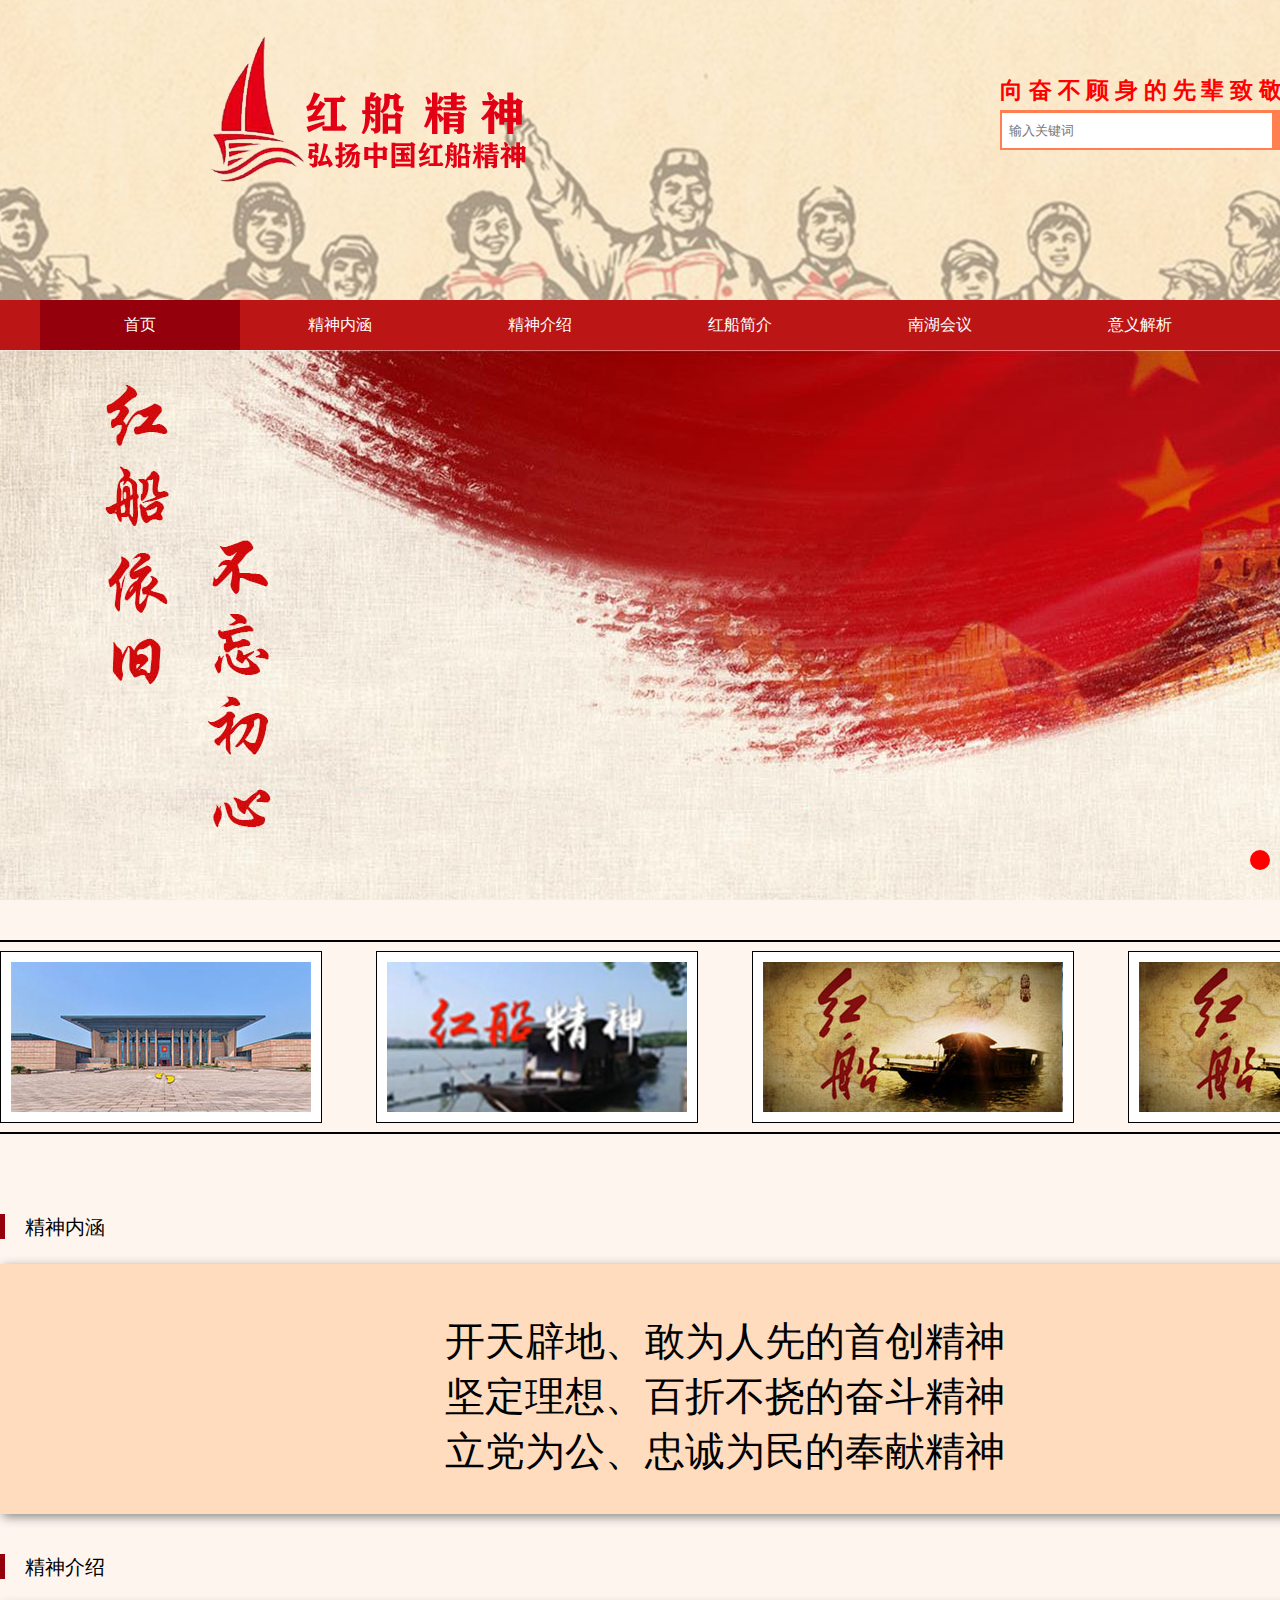
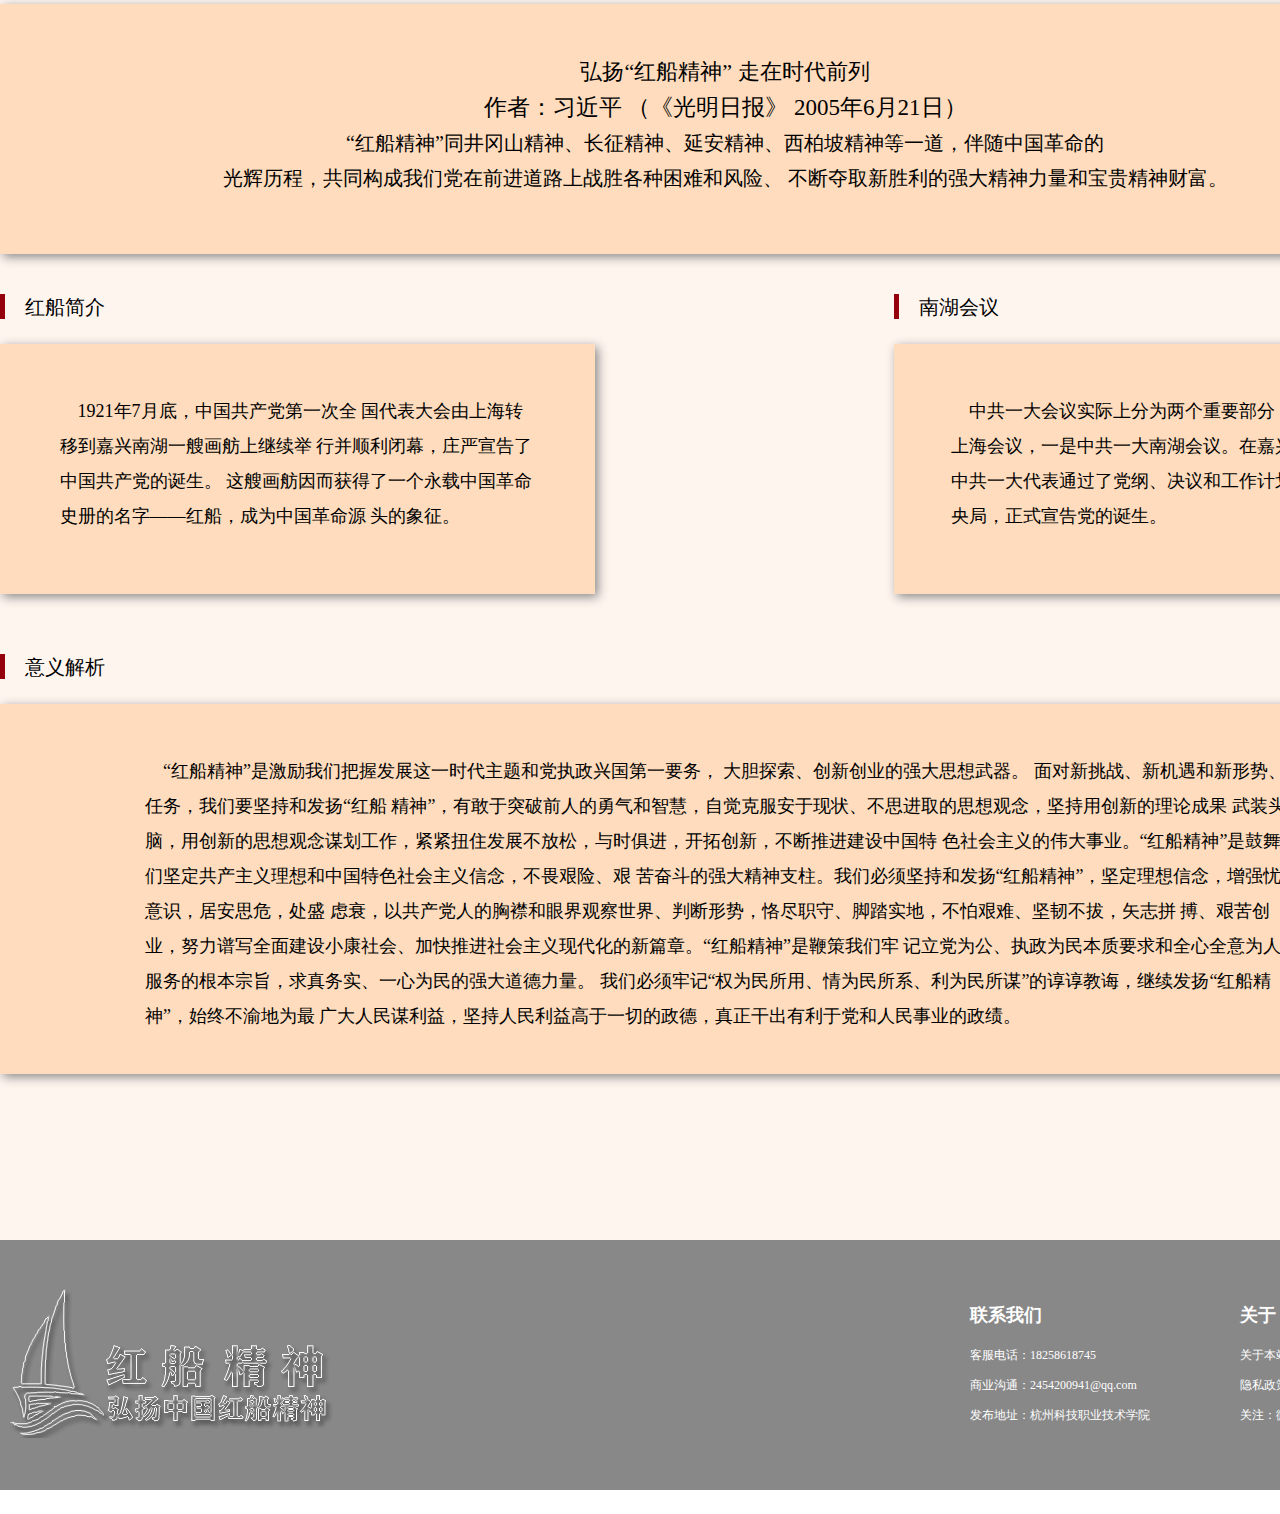
<file: index.html>
<!DOCTYPE html>
<html>
	<head>
		<meta charset="utf-8">
		<title>红船精神——首页</title>
		<link rel="stylesheet" type="text/css" href="./css/index_css.css" />
	</head>
	<body>
		<div id="zongti">
			<!-- head -->
			<div id="bg_head">
				<div id="head">
					<div class="center" style="position: relative;">
						<div id="logo">
							<img src="./img/logo.png">
						</div>
						<a id="biaoyu"><b> 向 奋 不 顾 身 的 先 辈 致 敬</b></a>
						<div id="search">
							<input type="text" placeholder="  输入关键词"
								style="width: 270px;height: 35px;margin-top: 3px;margin-left: 2px; border: none;" />
							<div id="search_button">
								<a id="search_a" onclick="alert('未搜索到内容')">搜索</a>
							</div>
						</div>
					</div>

				</div>
				<div id="nav">
					<ul>
						<li id="now1" onclick="openIndex()">首页</li>
						<li id="now2" onclick="openJsnh()">精神内涵</li>
						<li id="now3" onclick="openJsjs()">精神介绍</li>
						<li id="now4" onclick="openHcjj()">红船简介</li>
						<li id="now5" onclick="openNhhy()">南湖会议</li>
						<li id="now6" onclick="openYyjx()">意义解析</li>
					</ul>
				</div>
			</div>
			<div id="banner" onmouseover="bannerBtnShow()" onmouseout="bannerBtnHidden()">
				<div id="box">
					<div id="imgShow">
						<div id="boxDw">
							<ul id="imgBox">
								<li><img src="./img/banner1.jpg"></li>
								<li><img src="./img/banner2.jpg"></li>
								<li><img src="./img/banner3.jpg"></li>
								<li><img src="./img/banner4.jpg"></li>
								<li><img src="./img/banner1.jpg"></li>
							</ul>
							<div id="btn">
								<div id="btn1" class="btnStyle" onclick="but1()"></div>
								<div id="btn2" class="btnStyle" onclick="but2()"></div>
								<div id="btn3" class="btnStyle" onclick="but3()"></div>
								<div id="btn4" class="btnStyle" onclick="but4()"></div>
							</div>

							<div id="leftBtn" onclick="rightBut()"></div>
							<div id="rightBtn" onclick="leftBut()"></div>

						</div>

					</div>


				</div>
			</div>
			<div id="main">
				<div id="main_activity">
					<div class="activity" >
						<a href="https://www.nanhujng.com/" target="_blank"><img src="img/红船纪念馆.jpg"></a>
					</div>
					<div class="activity">
						<a href="http://news.12371.cn/2018/07/01/VIDE1530430861277343.shtml" target="_blank"><img src="img/红船精神微视频.jpg"></a>
					</div>
					<div class="activity">
						<a href="https://tv.cctv.com/2011/07/07/VIDEj8ekSinlXetpDxMX0dlu160923.shtml" target="_blank"><img src="img/红船.jpg"></a>
					</div>
					<div class="activity">
						<a href="https://tv.cctv.com/2011/07/08/VIDEyEGPYC7hXCewTMG3cSgX160923.shtml" target="_blank"><img src="img/红船.jpg"></a>
					</div>
				</div>


				<div id="content">
					<div class="content1">
						<div class="content_title">
							<div class="line"></div>
							<div class="slogan">
								精神内涵
							</div>
						</div>
						<div id="jsnh" onclick="openJsnh()">
							<a>开天辟地、敢为人先的首创精神
								<br>坚定理想、百折不挠的奋斗精神
								<br>立党为公、忠诚为民的奉献精神</a>
						</div>
					</div>
					<div class="content1">
						<div class="content_title">
							<div class="line"></div>
							<div class="slogan">
								精神介绍
							</div>
						</div>
						<div id="jsjs" class="contentbox" onclick="openJsjs()">
							<a style="font-size: 22px;">弘扬“红船精神” 走在时代前列</a>
							<a style="font-size: 23px;"><br>作者：习近平 （《光明日报》 2005年6月21日）</a>
							<a><br>“红船精神”同井冈山精神、长征精神、延安精神、西柏坡精神等一道，伴随中国革命的
								<br>光辉历程，共同构成我们党在前进道路上战胜各种困难和风险、
								不断夺取新胜利的强大精神力量和宝贵精神财富。</a>
						</div>
					</div>
					<div id="content3_4">
						<div id="content1">
							<div class="content_title">
								<div class="line"></div>
								<div class="slogan">
									红船简介
								</div>
							</div>
							<div id="hcjj" onclick="openHcjj()()">
								<a>&nbsp;&nbsp;&nbsp;&nbsp;1921年7月底，中国共产党第一次全
									国代表大会由上海转移到嘉兴南湖一艘画舫上继续举
									行并顺利闭幕，庄严宣告了中国共产党的诞生。
									这艘画舫因而获得了一个永载中国革命史册的名字——红船，成为中国革命源
									头的象征。</a>
							</div>
						</div>
						<div id="content1">
							<div class="content_title" style="margin-left: 150px;">
								<div class="line"></div>
								<div class="slogan">
									南湖会议
								</div>
							</div>
							<div id="nhhy" onclick="openNhhy()()">
								<a>&nbsp;&nbsp;&nbsp;&nbsp;中共一大会议实际上分为两个重要部分：一是中共一大上海会议，一是中共一大南湖会议。在嘉兴南湖游船上，中共一大代表通过了党纲、决议和工作计划，选举组成中央局，正式宣告党的诞生。</a>
							</div>
						</div>
					</div>

					<div class="content1">
						<div class="content_title">
							<div class="line"></div>
							<div class="slogan">
								意义解析
							</div>
						</div>
						<div id="yyjx" onclick="openYyjx()">
							<a>&nbsp;&nbsp;&nbsp;&nbsp;“红船精神”是激励我们把握发展这一时代主题和党执政兴国第一要务，
								大胆探索、创新创业的强大思想武器。 面对新挑战、新机遇和新形势、新任务，我们要坚持和发扬“红船
								精神”，有敢于突破前人的勇气和智慧，自觉克服安于现状、不思进取的思想观念，坚持用创新的理论成果
								武装头脑，用创新的思想观念谋划工作，紧紧扭住发展不放松，与时俱进，开拓创新，不断推进建设中国特
								色社会主义的伟大事业。“红船精神”是鼓舞我们坚定共产主义理想和中国特色社会主义信念，不畏艰险、艰
								苦奋斗的强大精神支柱。我们必须坚持和发扬“红船精神”，坚定理想信念，增强忧患意识，居安思危，处盛
								虑衰，以共产党人的胸襟和眼界观察世界、判断形势，恪尽职守、脚踏实地，不怕艰难、坚韧不拔，矢志拼
								搏、艰苦创业，努力谱写全面建设小康社会、加快推进社会主义现代化的新篇章。“红船精神”是鞭策我们牢
								记立党为公、执政为民本质要求和全心全意为人民服务的根本宗旨，求真务实、一心为民的强大道德力量。
								我们必须牢记“权为民所用、情为民所系、利为民所谋”的谆谆教诲，继续发扬“红船精神”，始终不渝地为最
								广大人民谋利益，坚持人民利益高于一切的政德，真正干出有利于党和人民事业的政绩。</a>
						</div>
					</div>
				</div>

			</div>
			<div id="foot">
				<div id="center">
					<div class="botten_left">
						<img src="./img/logo2.png">
					</div>
					<div class="botten_right">
						<div class="botten_right_nr">
							<h2>联系我们</h2>
							<ul>
								<ol>客服电话：18258618745</ol>
								<ol>商业沟通：2454200941@qq.com</ol>
								<ol>发布地址：杭州科技职业技术学院</ol>
							</ul>
						</div>
						<div class="botten_right_nr">
							<h2>关于</h2>
							<ul>
								<ol><a href="gybz.html" target="_blank">关于本站</a></ol>
								<ol><a href="yszc.html" target="_blank">隐私政策</a></ol>
								<ol>关注：<a href="https://weibo.com/u/5586624294?is_all=1" target="_blank">微博</a></ol>
							</ul>
						</div>
					</div>
				</div>

			</div>
		</div>






		<script src="./js/banner.js" type="text/javascript" charset="utf-8"></script>
		<script src="./js/index_js.js" type="text/javascript" charset="utf-8"></script>
	</body>
</html>
</file>
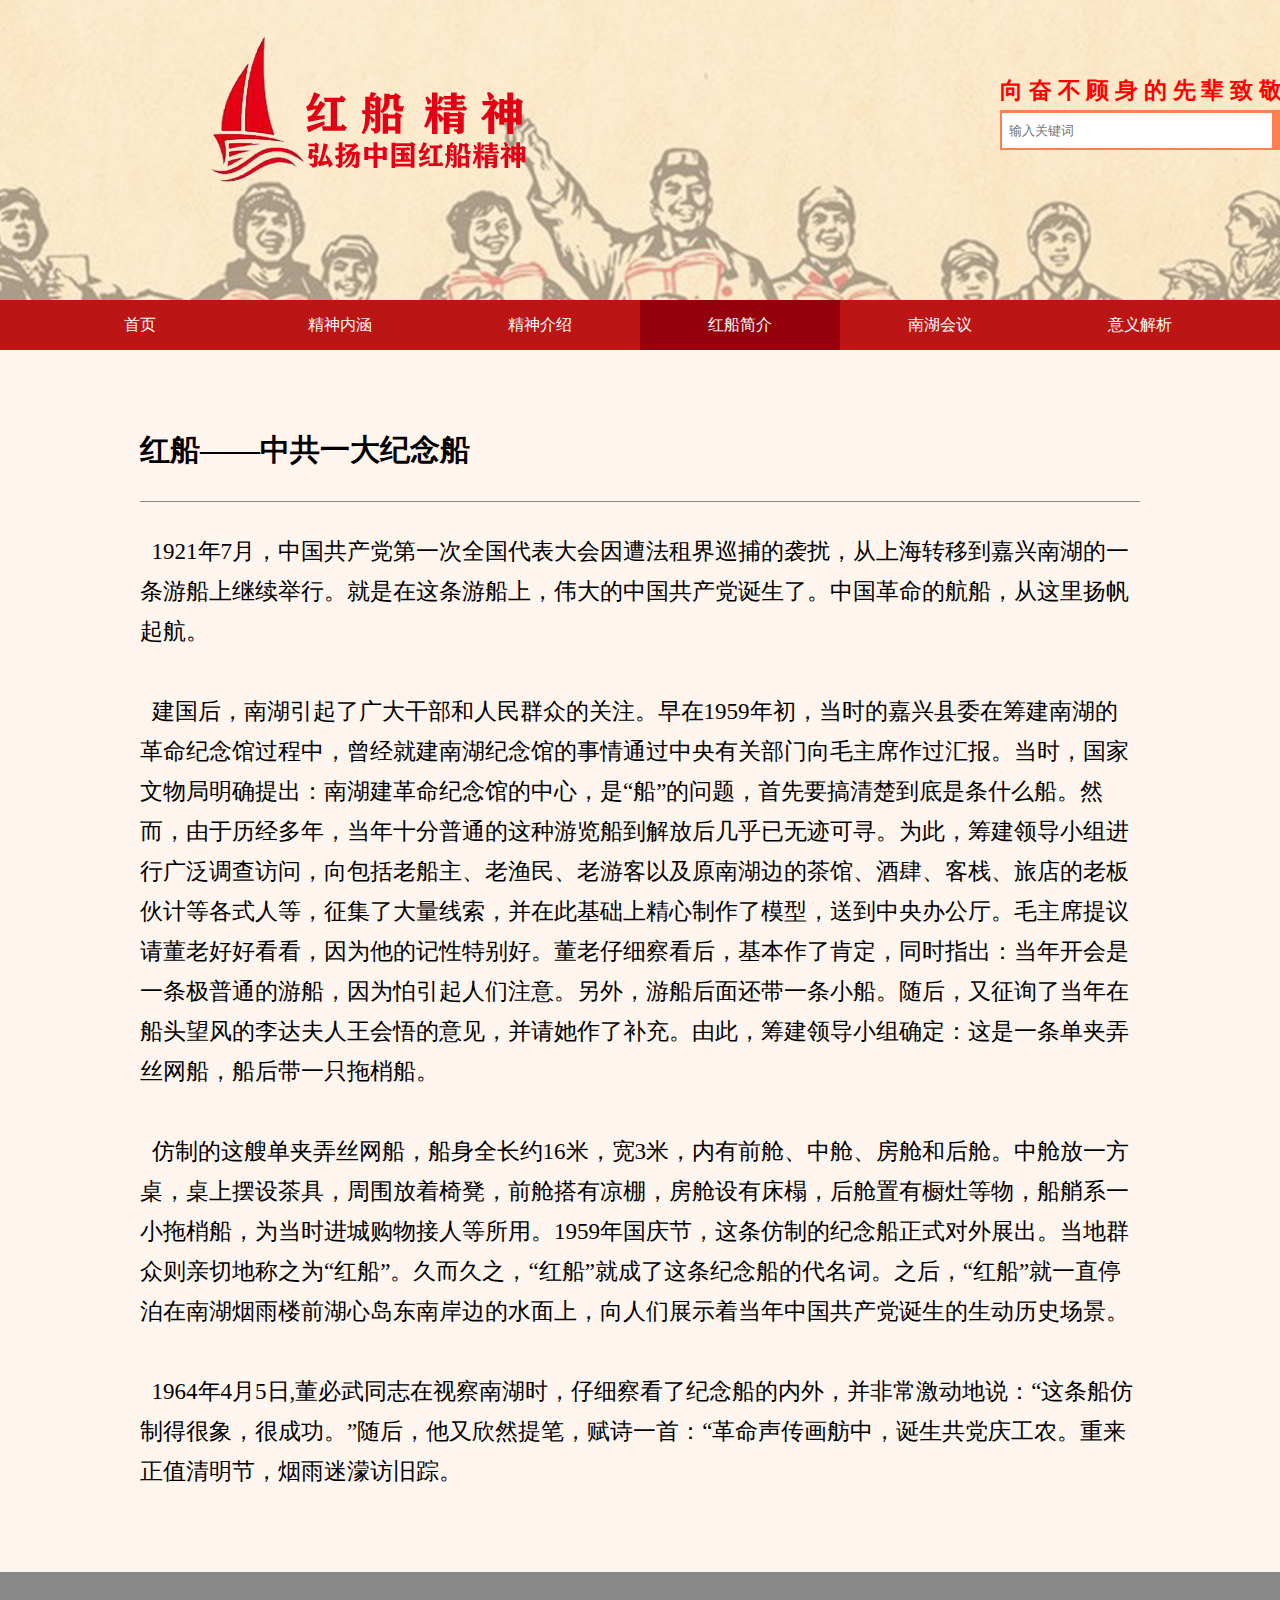
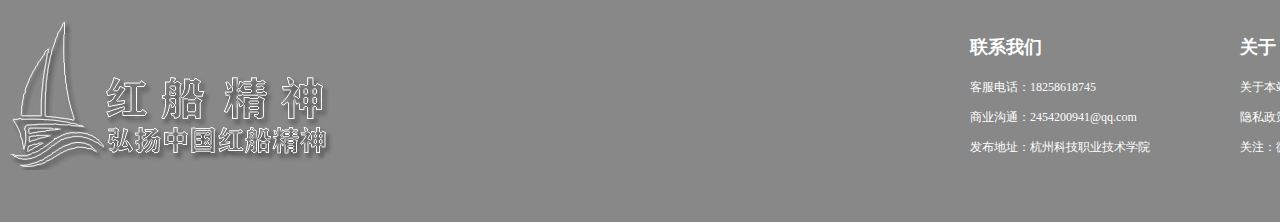
<file: zindex/hcjj.html>
<!DOCTYPE html>
<html>
	<head>
		<meta charset="utf-8">
		<title></title>
		<link rel="stylesheet" type="text/css" href="../css/son.css"/>
		<style type="text/css">
			#now4{
				background-color: #94000B;
			}
		</style>
	</head>
	<body>
		<div id="zongti">
			<div id="bg_head">
				<div id="head">
					<div class="center" style="position: relative;">
						<div id="logo">
							<img src="../img/logo.png">
						</div>
						<a id="biaoyu"><b> 向 奋 不 顾 身 的 先 辈 致 敬</b></a>
						<div id="search">
							<input type="text" placeholder="  输入关键词"
								style="width: 270px;height: 35px;margin-top: 3px;margin-left: 2px; border: none;" />
							<div id="search_button">
								<a id="search_a">搜索</a>
							</div>
						</div>
					</div>

				</div>
				<div id="nav">
					<ul>
						<li id="now1" onclick="openIndex2()">首页</li>
						<li id="now2" onclick="openJsnh2()">精神内涵</li>
						<li id="now3" onclick="openJsjs2()">精神介绍</li>
						<li id="now4" onclick="openHcjj2()">红船简介</li>
						<li id="now5" onclick="openNhhy2()">南湖会议</li>
						<li id="now6" onclick="openYyjx2()">意义解析</li>
					</ul>
				</div>
			</div>
			<div id="main">
				<div id="textbox">
					<div id="title">
						<h2>红船——中共一大纪念船</h2>
					</div>
					<div id="line"></div>
					<div id="maintext">
						<a>&nbsp;&nbsp;1921年7月，中国共产党第一次全国代表大会因遭法租界巡捕的袭扰，从上海转移到嘉兴南湖的一条游船上继续举行。就是在这条游船上，伟大的中国共产党诞生了。中国革命的航船，从这里扬帆起航。<br>
							　　
							<br>&nbsp;&nbsp;建国后，南湖引起了广大干部和人民群众的关注。早在1959年初，当时的嘉兴县委在筹建南湖的革命纪念馆过程中，曾经就建南湖纪念馆的事情通过中央有关部门向毛主席作过汇报。当时，国家文物局明确提出：南湖建革命纪念馆的中心，是“船”的问题，首先要搞清楚到底是条什么船。然而，由于历经多年，当年十分普通的这种游览船到解放后几乎已无迹可寻。为此，筹建领导小组进行广泛调查访问，向包括老船主、老渔民、老游客以及原南湖边的茶馆、酒肆、客栈、旅店的老板伙计等各式人等，征集了大量线索，并在此基础上精心制作了模型，送到中央办公厅。毛主席提议请董老好好看看，因为他的记性特别好。董老仔细察看后，基本作了肯定，同时指出：当年开会是一条极普通的游船，因为怕引起人们注意。另外，游船后面还带一条小船。随后，又征询了当年在船头望风的李达夫人王会悟的意见，并请她作了补充。由此，筹建领导小组确定：这是一条单夹弄丝网船，船后带一只拖梢船。<br>
							　　
							<br>&nbsp;&nbsp;仿制的这艘单夹弄丝网船，船身全长约16米，宽3米，内有前舱、中舱、房舱和后舱。中舱放一方桌，桌上摆设茶具，周围放着椅凳，前舱搭有凉棚，房舱设有床榻，后舱置有橱灶等物，船艄系一小拖梢船，为当时进城购物接人等所用。1959年国庆节，这条仿制的纪念船正式对外展出。当地群众则亲切地称之为“红船”。久而久之，“红船”就成了这条纪念船的代名词。之后，“红船”就一直停泊在南湖烟雨楼前湖心岛东南岸边的水面上，向人们展示着当年中国共产党诞生的生动历史场景。<br>
							　　
							<br>&nbsp;&nbsp;1964年4月5日,董必武同志在视察南湖时，仔细察看了纪念船的内外，并非常激动地说：“这条船仿制得很象，很成功。”随后，他又欣然提笔，赋诗一首：“革命声传画舫中，诞生共党庆工农。重来正值清明节，烟雨迷濛访旧踪。<br>
						</a>
					</div>

				</div>
			</div>
			<div id="foot">
				<div id="center">
					<div class="botten_left">
						<img src="../img/logo2.png">
					</div>
					<div class="botten_right">
						<div class="botten_right_nr">
							<h2>联系我们</h2>
							<ul>
								<ol>客服电话：18258618745</ol>
								<ol>商业沟通：2454200941@qq.com</ol>
								<ol>发布地址：杭州科技职业技术学院</ol>
							</ul>
						</div>
						<div class="botten_right_nr">
							<h2>关于</h2>
							<ul>
								<ol><a href="gybz.html" target="_blank">关于本站</a></ol>
								<ol><a href="yszc.html" target="_blank">隐私政策</a></ol>
								<ol>关注：<a href="https://weibo.com/u/5586624294?is_all=1" target="_blank">微博</a></ol>
							</ul>
						</div>
					</div>
				</div>
			</div>
		</div>
		
		<script src="../js/index_js.js" type="text/javascript" charset="utf-8"></script>
	</body>
	
	
</html>
</file>
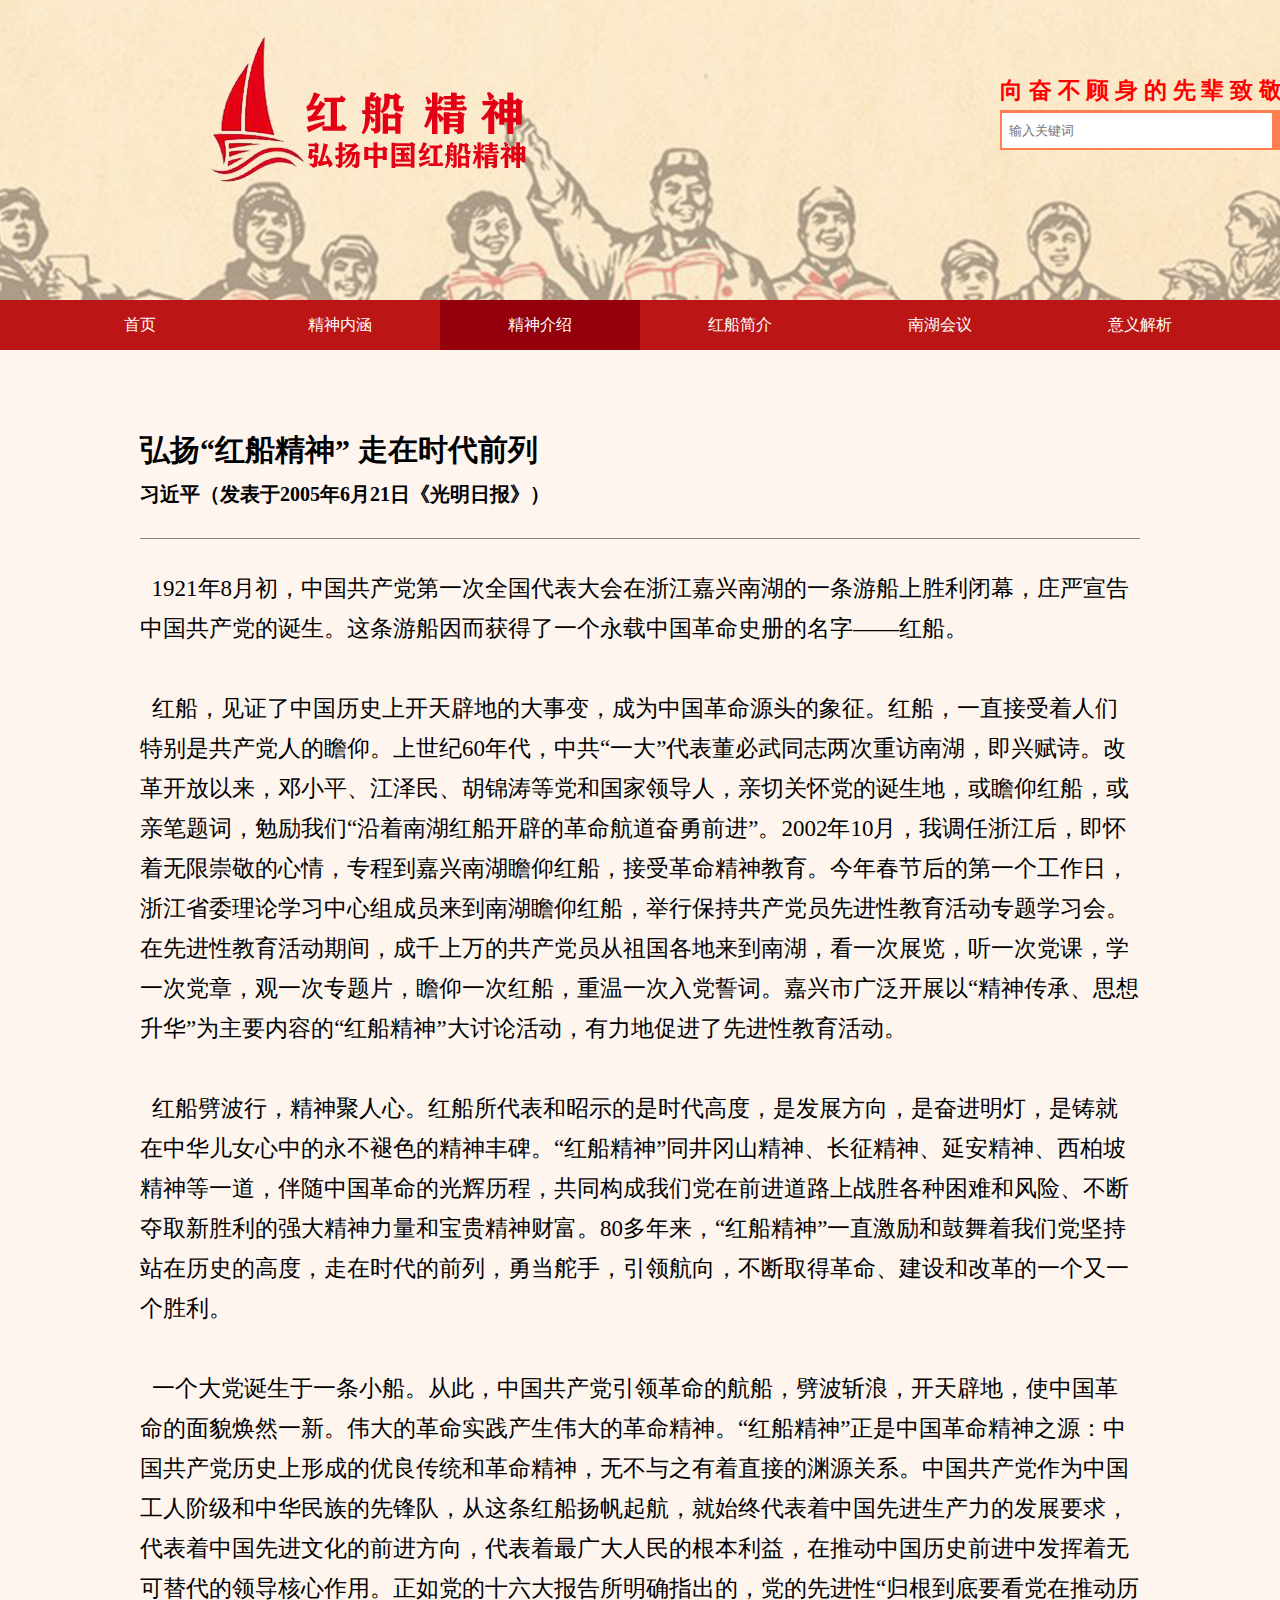
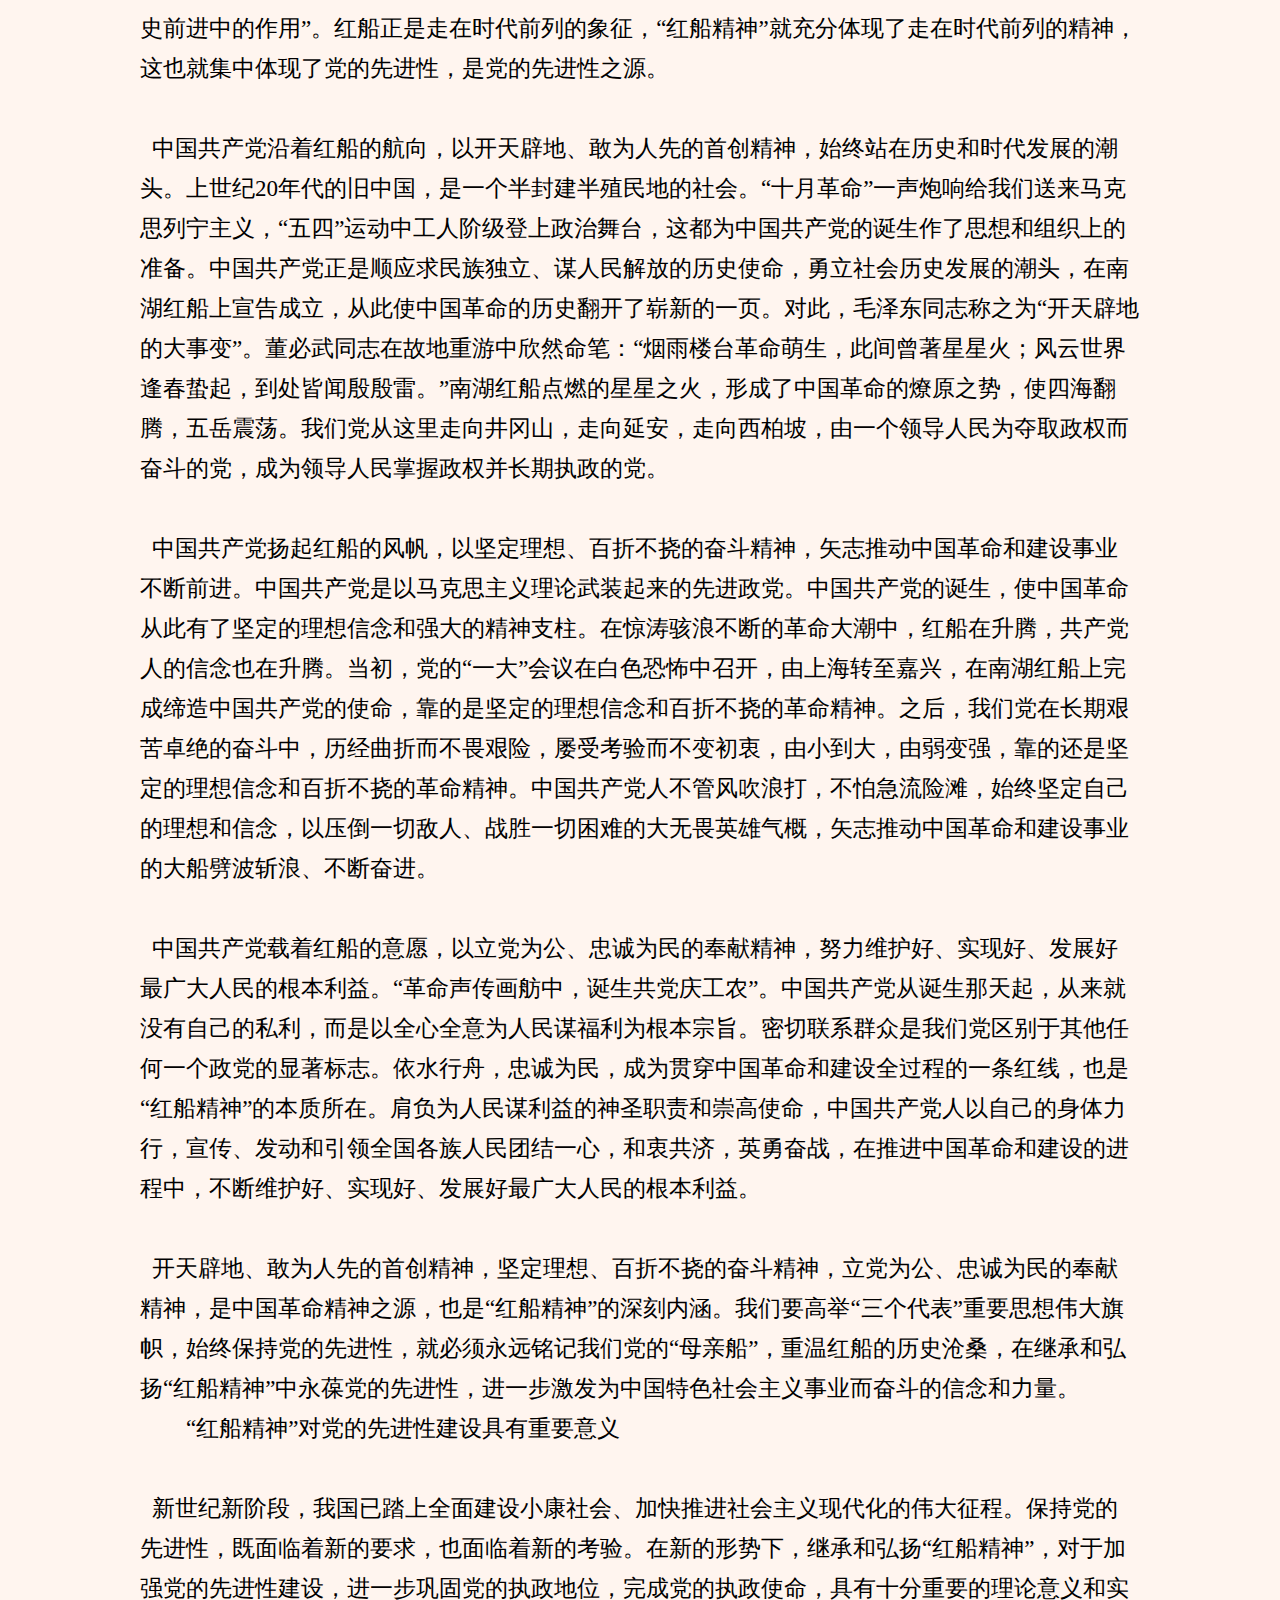
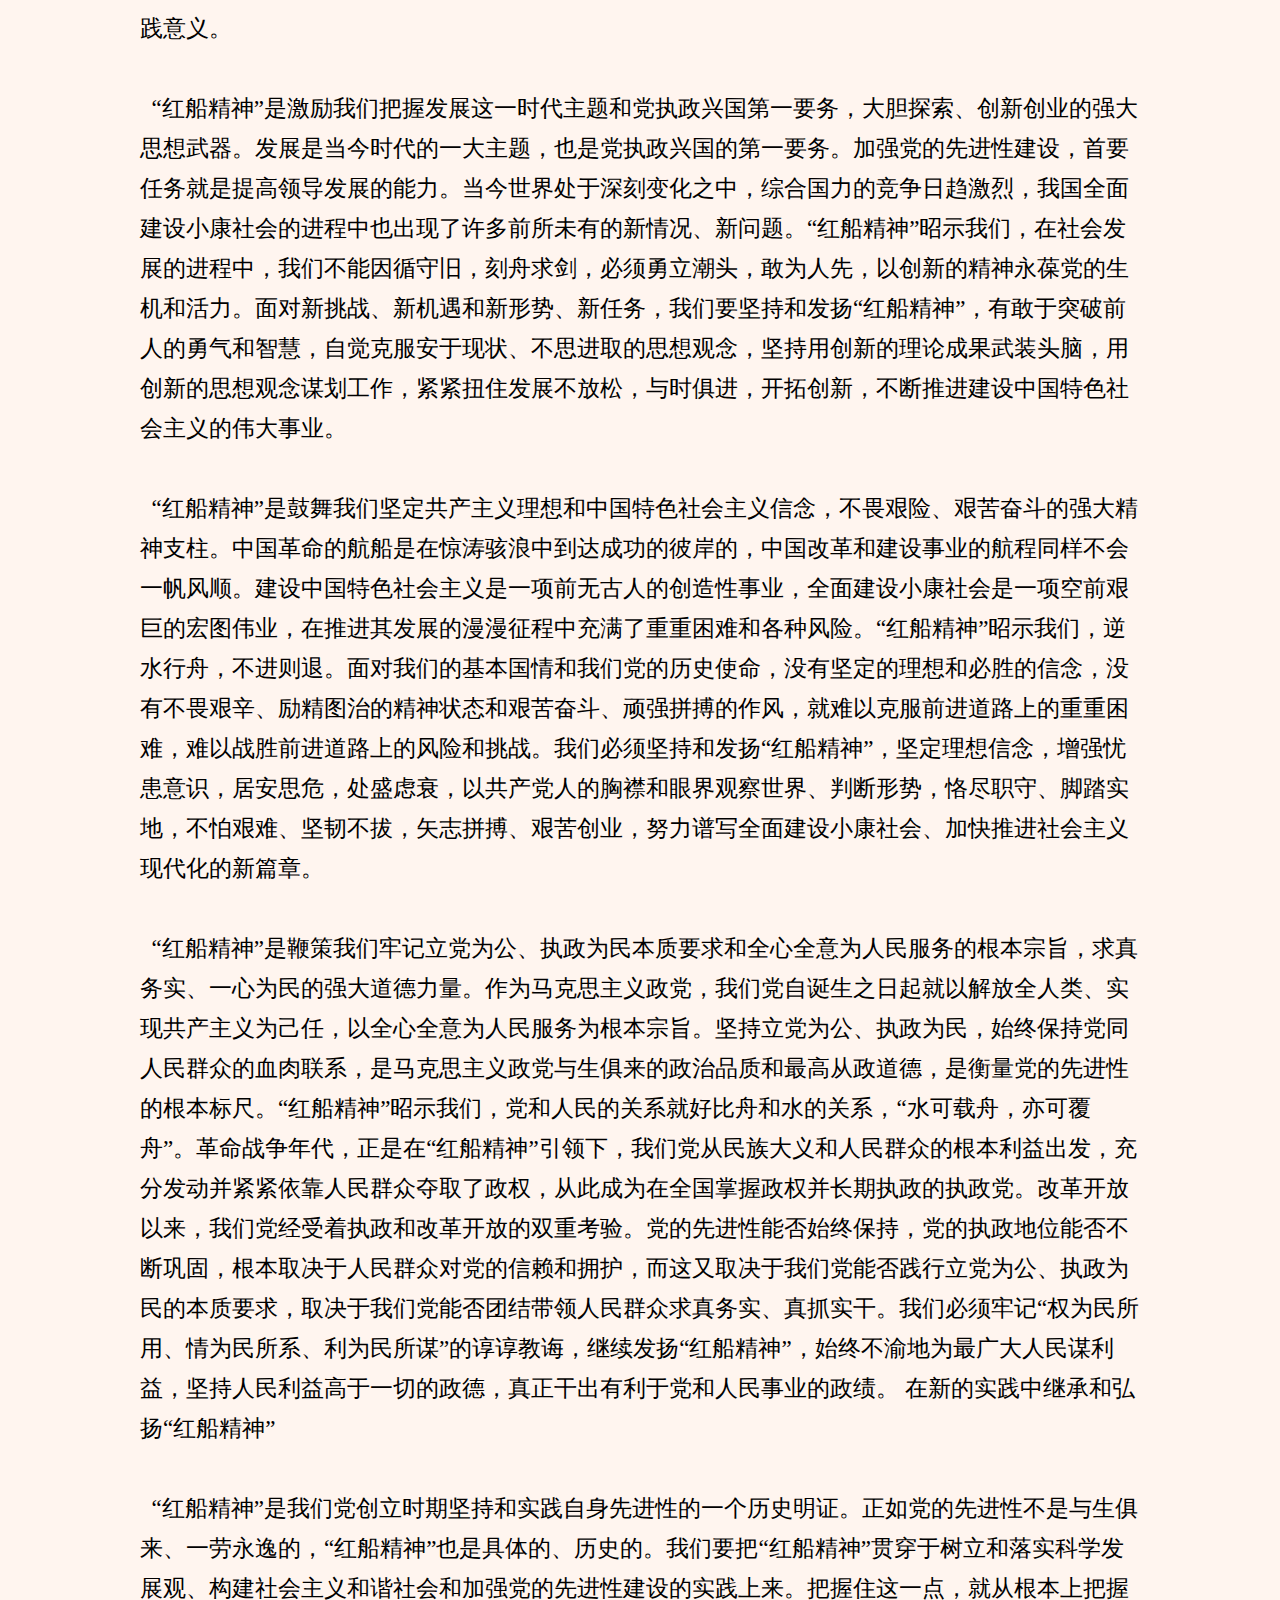
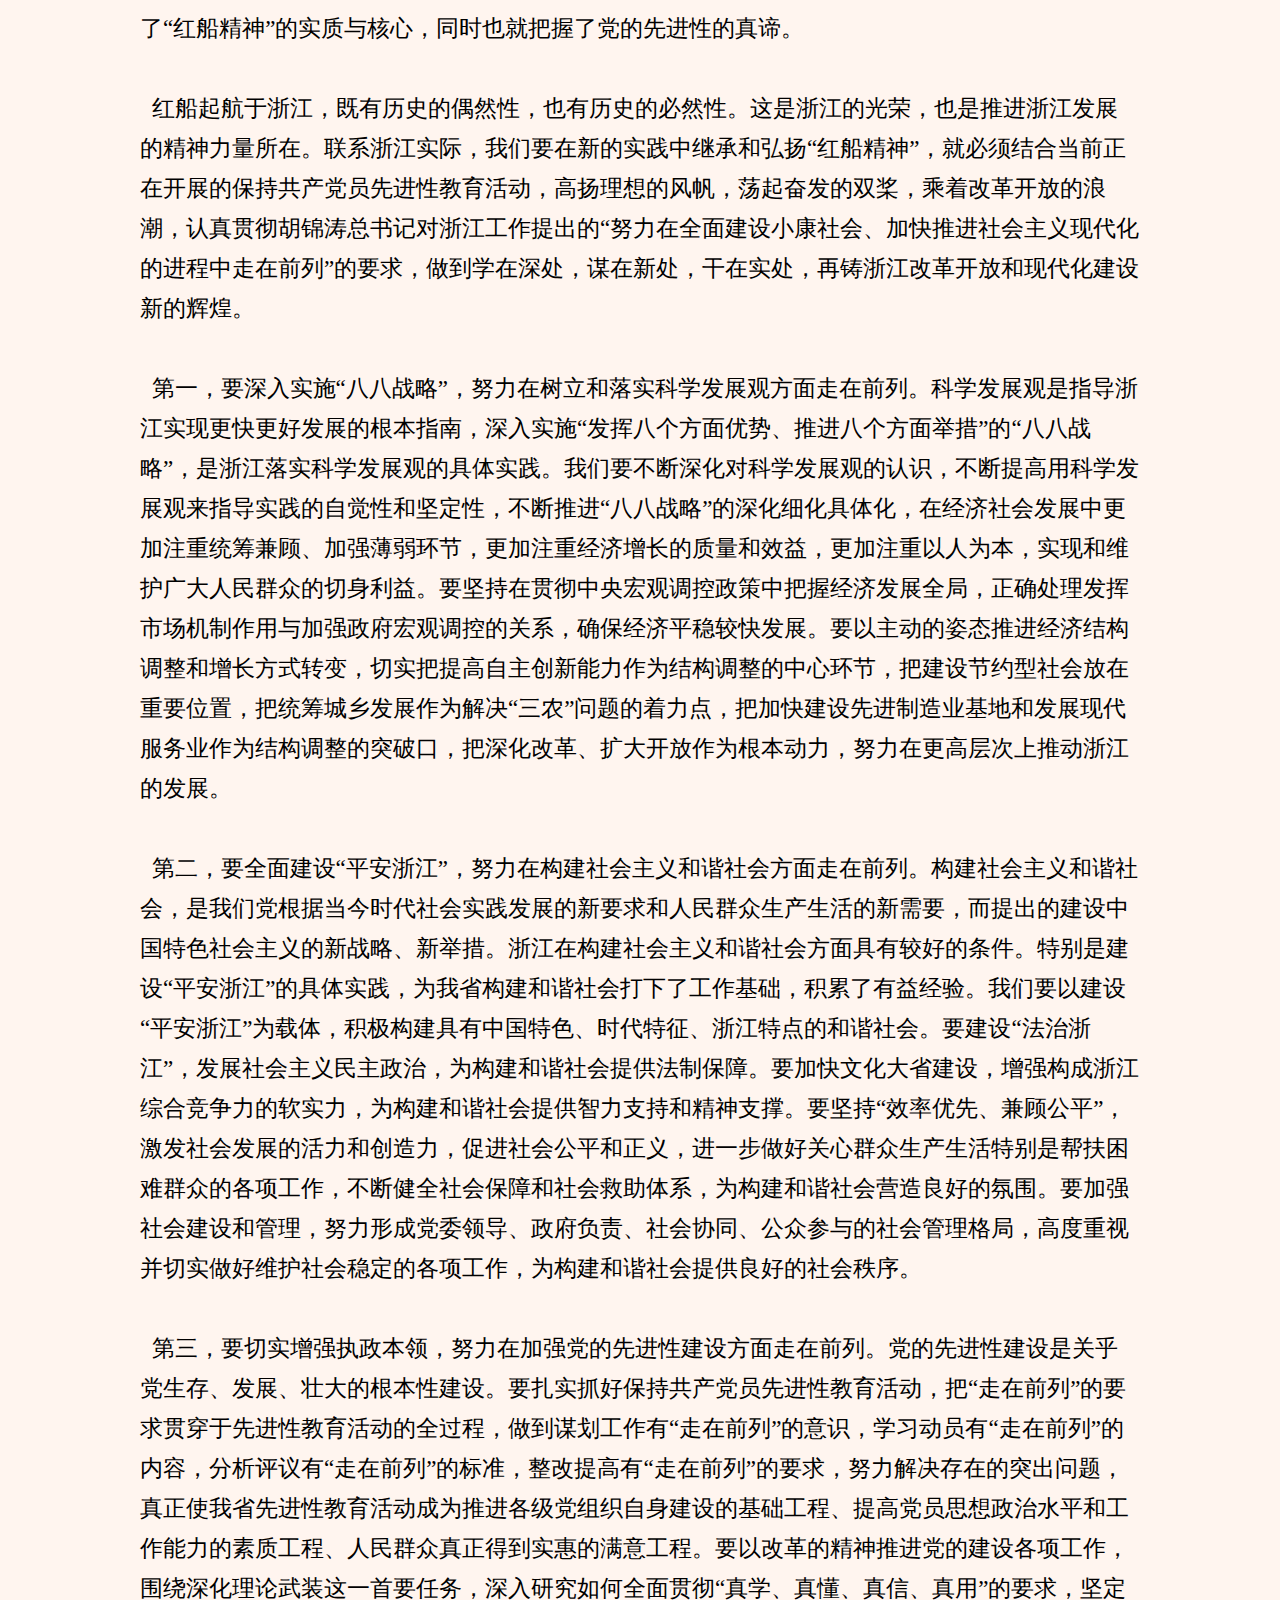
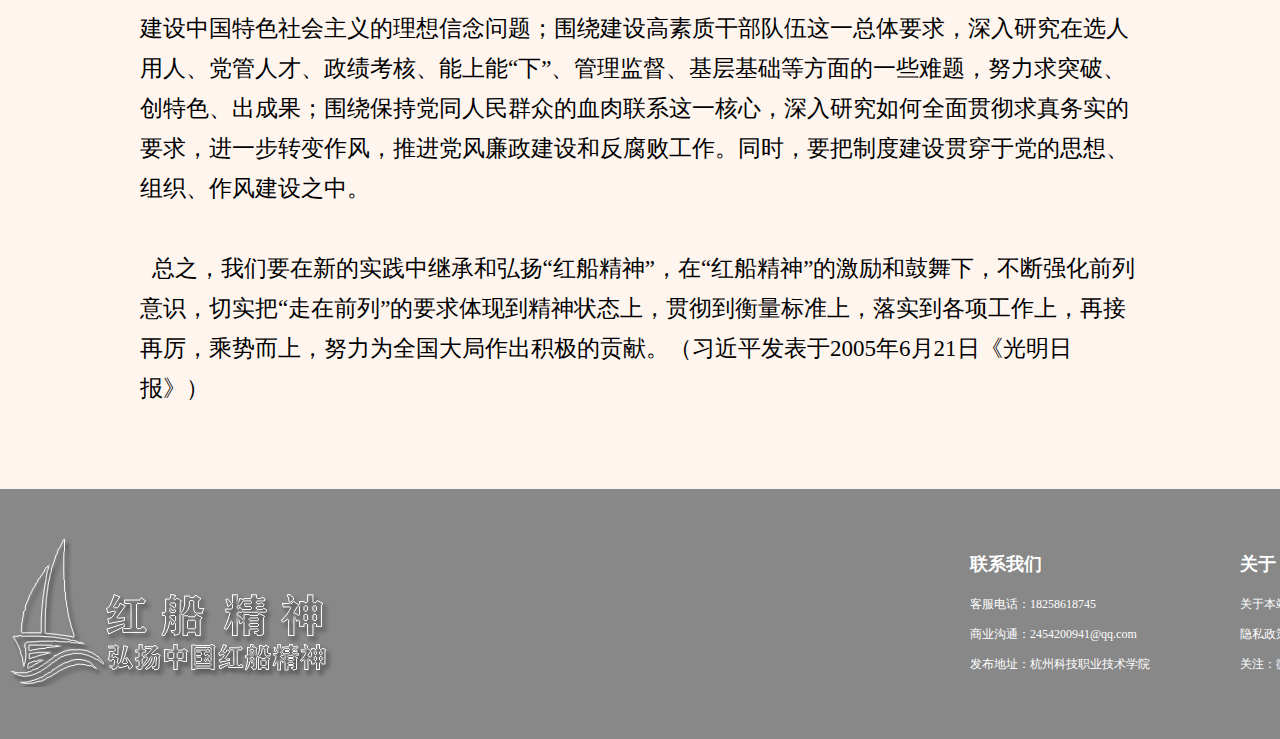
<file: zindex/jsjs.html>
<!DOCTYPE html>
<html>
	<head>
		<meta charset="utf-8">
		<title></title>
		<link rel="stylesheet" type="text/css" href="../css/son.css"/>
		<style type="text/css">
			#now3{
				background-color: #94000B;
			}
		</style>
	</head>
	<body>
		<div id="zongti">
			<div id="bg_head">
				<div id="head">
					<div class="center" style="position: relative;">
						<div id="logo">
							<img src="../img/logo.png">
						</div>
						<a id="biaoyu"><b> 向 奋 不 顾 身 的 先 辈 致 敬</b></a>
						<div id="search">
							<input type="text" placeholder="  输入关键词"
								style="width: 270px;height: 35px;margin-top: 3px;margin-left: 2px; border: none;" />
							<div id="search_button">
								<a id="search_a">搜索</a>
							</div>
						</div>
					</div>
			
				</div>
				<div id="nav">
					<ul>
						<li id="now1" onclick="openIndex2()">首页</li>
						<li id="now2" onclick="openJsnh2()">精神内涵</li>
						<li id="now3" onclick="openJsjs2()">精神介绍</li>
						<li id="now4" onclick="openHcjj2()">红船简介</li>
						<li id="now5" onclick="openNhhy2()">南湖会议</li>
						<li id="now6" onclick="openYyjx2()">意义解析</li>
					</ul>
				</div>
			</div>
			<div id="main">
				<div id="textbox">
					<div id="title">
						<h2>弘扬“红船精神” 走在时代前列</h2>
						<h4>习近平（发表于2005年6月21日《光明日报》）</h4>
					</div>
					<div id="line"></div>
					<div id="maintext">
						<a>&nbsp;&nbsp;1921年8月初，中国共产党第一次全国代表大会在浙江嘉兴南湖的一条游船上胜利闭幕，庄严宣告中国共产党的诞生。这条游船因而获得了一个永载中国革命史册的名字——红船。<br>
　　						<br>&nbsp;&nbsp;红船，见证了中国历史上开天辟地的大事变，成为中国革命源头的象征。红船，一直接受着人们特别是共产党人的瞻仰。上世纪60年代，中共“一大”代表董必武同志两次重访南湖，即兴赋诗。改革开放以来，邓小平、江泽民、胡锦涛等党和国家领导人，亲切关怀党的诞生地，或瞻仰红船，或亲笔题词，勉励我们“沿着南湖红船开辟的革命航道奋勇前进”。2002年10月，我调任浙江后，即怀着无限崇敬的心情，专程到嘉兴南湖瞻仰红船，接受革命精神教育。今年春节后的第一个工作日，浙江省委理论学习中心组成员来到南湖瞻仰红船，举行保持共产党员先进性教育活动专题学习会。在先进性教育活动期间，成千上万的共产党员从祖国各地来到南湖，看一次展览，听一次党课，学一次党章，观一次专题片，瞻仰一次红船，重温一次入党誓词。嘉兴市广泛开展以“精神传承、思想升华”为主要内容的“红船精神”大讨论活动，有力地促进了先进性教育活动。<br>
　　						<br>&nbsp;&nbsp;红船劈波行，精神聚人心。红船所代表和昭示的是时代高度，是发展方向，是奋进明灯，是铸就在中华儿女心中的永不褪色的精神丰碑。“红船精神”同井冈山精神、长征精神、延安精神、西柏坡精神等一道，伴随中国革命的光辉历程，共同构成我们党在前进道路上战胜各种困难和风险、不断夺取新胜利的强大精神力量和宝贵精神财富。80多年来，“红船精神”一直激励和鼓舞着我们党坚持站在历史的高度，走在时代的前列，勇当舵手，引领航向，不断取得革命、建设和改革的一个又一个胜利。<br>
					　　	<br>&nbsp;&nbsp;一个大党诞生于一条小船。从此，中国共产党引领革命的航船，劈波斩浪，开天辟地，使中国革命的面貌焕然一新。伟大的革命实践产生伟大的革命精神。“红船精神”正是中国革命精神之源：中国共产党历史上形成的优良传统和革命精神，无不与之有着直接的渊源关系。中国共产党作为中国工人阶级和中华民族的先锋队，从这条红船扬帆起航，就始终代表着中国先进生产力的发展要求，代表着中国先进文化的前进方向，代表着最广大人民的根本利益，在推动中国历史前进中发挥着无可替代的领导核心作用。正如党的十六大报告所明确指出的，党的先进性“归根到底要看党在推动历史前进中的作用”。红船正是走在时代前列的象征，“红船精神”就充分体现了走在时代前列的精神，这也就集中体现了党的先进性，是党的先进性之源。<br>
　　						<br>&nbsp;&nbsp;中国共产党沿着红船的航向，以开天辟地、敢为人先的首创精神，始终站在历史和时代发展的潮头。上世纪20年代的旧中国，是一个半封建半殖民地的社会。“十月革命”一声炮响给我们送来马克思列宁主义，“五四”运动中工人阶级登上政治舞台，这都为中国共产党的诞生作了思想和组织上的准备。中国共产党正是顺应求民族独立、谋人民解放的历史使命，勇立社会历史发展的潮头，在南湖红船上宣告成立，从此使中国革命的历史翻开了崭新的一页。对此，毛泽东同志称之为“开天辟地的大事变”。董必武同志在故地重游中欣然命笔：“烟雨楼台革命萌生，此间曾著星星火；风云世界逢春蛰起，到处皆闻殷殷雷。”南湖红船点燃的星星之火，形成了中国革命的燎原之势，使四海翻腾，五岳震荡。我们党从这里走向井冈山，走向延安，走向西柏坡，由一个领导人民为夺取政权而奋斗的党，成为领导人民掌握政权并长期执政的党。<br>
　　						<br>&nbsp;&nbsp;中国共产党扬起红船的风帆，以坚定理想、百折不挠的奋斗精神，矢志推动中国革命和建设事业不断前进。中国共产党是以马克思主义理论武装起来的先进政党。中国共产党的诞生，使中国革命从此有了坚定的理想信念和强大的精神支柱。在惊涛骇浪不断的革命大潮中，红船在升腾，共产党人的信念也在升腾。当初，党的“一大”会议在白色恐怖中召开，由上海转至嘉兴，在南湖红船上完成缔造中国共产党的使命，靠的是坚定的理想信念和百折不挠的革命精神。之后，我们党在长期艰苦卓绝的奋斗中，历经曲折而不畏艰险，屡受考验而不变初衷，由小到大，由弱变强，靠的还是坚定的理想信念和百折不挠的革命精神。中国共产党人不管风吹浪打，不怕急流险滩，始终坚定自己的理想和信念，以压倒一切敌人、战胜一切困难的大无畏英雄气概，矢志推动中国革命和建设事业的大船劈波斩浪、不断奋进。<br>
　　						<br>&nbsp;&nbsp;中国共产党载着红船的意愿，以立党为公、忠诚为民的奉献精神，努力维护好、实现好、发展好最广大人民的根本利益。“革命声传画舫中，诞生共党庆工农”。中国共产党从诞生那天起，从来就没有自己的私利，而是以全心全意为人民谋福利为根本宗旨。密切联系群众是我们党区别于其他任何一个政党的显著标志。依水行舟，忠诚为民，成为贯穿中国革命和建设全过程的一条红线，也是“红船精神”的本质所在。肩负为人民谋利益的神圣职责和崇高使命，中国共产党人以自己的身体力行，宣传、发动和引领全国各族人民团结一心，和衷共济，英勇奋战，在推进中国革命和建设的进程中，不断维护好、实现好、发展好最广大人民的根本利益。<br>
　　						<br>&nbsp;&nbsp;开天辟地、敢为人先的首创精神，坚定理想、百折不挠的奋斗精神，立党为公、忠诚为民的奉献精神，是中国革命精神之源，也是“红船精神”的深刻内涵。我们要高举“三个代表”重要思想伟大旗帜，始终保持党的先进性，就必须永远铭记我们党的“母亲船”，重温红船的历史沧桑，在继承和弘扬“红船精神”中永葆党的先进性，进一步激发为中国特色社会主义事业而奋斗的信念和力量。<br>
					　　“红船精神”对党的先进性建设具有重要意义<br>
					　　<br>&nbsp;&nbsp;新世纪新阶段，我国已踏上全面建设小康社会、加快推进社会主义现代化的伟大征程。保持党的先进性，既面临着新的要求，也面临着新的考验。在新的形势下，继承和弘扬“红船精神”，对于加强党的先进性建设，进一步巩固党的执政地位，完成党的执政使命，具有十分重要的理论意义和实践意义。<br>
					　　<br>&nbsp;&nbsp;“红船精神”是激励我们把握发展这一时代主题和党执政兴国第一要务，大胆探索、创新创业的强大思想武器。发展是当今时代的一大主题，也是党执政兴国的第一要务。加强党的先进性建设，首要任务就是提高领导发展的能力。当今世界处于深刻变化之中，综合国力的竞争日趋激烈，我国全面建设小康社会的进程中也出现了许多前所未有的新情况、新问题。“红船精神”昭示我们，在社会发展的进程中，我们不能因循守旧，刻舟求剑，必须勇立潮头，敢为人先，以创新的精神永葆党的生机和活力。面对新挑战、新机遇和新形势、新任务，我们要坚持和发扬“红船精神”，有敢于突破前人的勇气和智慧，自觉克服安于现状、不思进取的思想观念，坚持用创新的理论成果武装头脑，用创新的思想观念谋划工作，紧紧扭住发展不放松，与时俱进，开拓创新，不断推进建设中国特色社会主义的伟大事业。<br>
					　　<br>&nbsp;&nbsp;“红船精神”是鼓舞我们坚定共产主义理想和中国特色社会主义信念，不畏艰险、艰苦奋斗的强大精神支柱。中国革命的航船是在惊涛骇浪中到达成功的彼岸的，中国改革和建设事业的航程同样不会一帆风顺。建设中国特色社会主义是一项前无古人的创造性事业，全面建设小康社会是一项空前艰巨的宏图伟业，在推进其发展的漫漫征程中充满了重重困难和各种风险。“红船精神”昭示我们，逆水行舟，不进则退。面对我们的基本国情和我们党的历史使命，没有坚定的理想和必胜的信念，没有不畏艰辛、励精图治的精神状态和艰苦奋斗、顽强拼搏的作风，就难以克服前进道路上的重重困难，难以战胜前进道路上的风险和挑战。我们必须坚持和发扬“红船精神”，坚定理想信念，增强忧患意识，居安思危，处盛虑衰，以共产党人的胸襟和眼界观察世界、判断形势，恪尽职守、脚踏实地，不怕艰难、坚韧不拔，矢志拼搏、艰苦创业，努力谱写全面建设小康社会、加快推进社会主义现代化的新篇章。<br>
					　　<br>&nbsp;&nbsp;“红船精神”是鞭策我们牢记立党为公、执政为民本质要求和全心全意为人民服务的根本宗旨，求真务实、一心为民的强大道德力量。作为马克思主义政党，我们党自诞生之日起就以解放全人类、实现共产主义为己任，以全心全意为人民服务为根本宗旨。坚持立党为公、执政为民，始终保持党同人民群众的血肉联系，是马克思主义政党与生俱来的政治品质和最高从政道德，是衡量党的先进性的根本标尺。“红船精神”昭示我们，党和人民的关系就好比舟和水的关系，“水可载舟，亦可覆舟”。革命战争年代，正是在“红船精神”引领下，我们党从民族大义和人民群众的根本利益出发，充分发动并紧紧依靠人民群众夺取了政权，从此成为在全国掌握政权并长期执政的执政党。改革开放以来，我们党经受着执政和改革开放的双重考验。党的先进性能否始终保持，党的执政地位能否不断巩固，根本取决于人民群众对党的信赖和拥护，而这又取决于我们党能否践行立党为公、执政为民的本质要求，取决于我们党能否团结带领人民群众求真务实、真抓实干。我们必须牢记“权为民所用、情为民所系、利为民所谋”的谆谆教诲，继续发扬“红船精神”，始终不渝地为最广大人民谋利益，坚持人民利益高于一切的政德，真正干出有利于党和人民事业的政绩。
							在新的实践中继承和弘扬“红船精神”<br>
					　　<br>&nbsp;&nbsp;“红船精神”是我们党创立时期坚持和实践自身先进性的一个历史明证。正如党的先进性不是与生俱来、一劳永逸的，“红船精神”也是具体的、历史的。我们要把“红船精神”贯穿于树立和落实科学发展观、构建社会主义和谐社会和加强党的先进性建设的实践上来。把握住这一点，就从根本上把握了“红船精神”的实质与核心，同时也就把握了党的先进性的真谛。<br>
					　　<br>&nbsp;&nbsp;红船起航于浙江，既有历史的偶然性，也有历史的必然性。这是浙江的光荣，也是推进浙江发展的精神力量所在。联系浙江实际，我们要在新的实践中继承和弘扬“红船精神”，就必须结合当前正在开展的保持共产党员先进性教育活动，高扬理想的风帆，荡起奋发的双桨，乘着改革开放的浪潮，认真贯彻胡锦涛总书记对浙江工作提出的“努力在全面建设小康社会、加快推进社会主义现代化的进程中走在前列”的要求，做到学在深处，谋在新处，干在实处，再铸浙江改革开放和现代化建设新的辉煌。<br>
					　　<br>&nbsp;&nbsp;第一，要深入实施“八八战略”，努力在树立和落实科学发展观方面走在前列。科学发展观是指导浙江实现更快更好发展的根本指南，深入实施“发挥八个方面优势、推进八个方面举措”的“八八战略”，是浙江落实科学发展观的具体实践。我们要不断深化对科学发展观的认识，不断提高用科学发展观来指导实践的自觉性和坚定性，不断推进“八八战略”的深化细化具体化，在经济社会发展中更加注重统筹兼顾、加强薄弱环节，更加注重经济增长的质量和效益，更加注重以人为本，实现和维护广大人民群众的切身利益。要坚持在贯彻中央宏观调控政策中把握经济发展全局，正确处理发挥市场机制作用与加强政府宏观调控的关系，确保经济平稳较快发展。要以主动的姿态推进经济结构调整和增长方式转变，切实把提高自主创新能力作为结构调整的中心环节，把建设节约型社会放在重要位置，把统筹城乡发展作为解决“三农”问题的着力点，把加快建设先进制造业基地和发展现代服务业作为结构调整的突破口，把深化改革、扩大开放作为根本动力，努力在更高层次上推动浙江的发展。<br>
					　　<br>&nbsp;&nbsp;第二，要全面建设“平安浙江”，努力在构建社会主义和谐社会方面走在前列。构建社会主义和谐社会，是我们党根据当今时代社会实践发展的新要求和人民群众生产生活的新需要，而提出的建设中国特色社会主义的新战略、新举措。浙江在构建社会主义和谐社会方面具有较好的条件。特别是建设“平安浙江”的具体实践，为我省构建和谐社会打下了工作基础，积累了有益经验。我们要以建设“平安浙江”为载体，积极构建具有中国特色、时代特征、浙江特点的和谐社会。要建设“法治浙江”，发展社会主义民主政治，为构建和谐社会提供法制保障。要加快文化大省建设，增强构成浙江综合竞争力的软实力，为构建和谐社会提供智力支持和精神支撑。要坚持“效率优先、兼顾公平”，激发社会发展的活力和创造力，促进社会公平和正义，进一步做好关心群众生产生活特别是帮扶困难群众的各项工作，不断健全社会保障和社会救助体系，为构建和谐社会营造良好的氛围。要加强社会建设和管理，努力形成党委领导、政府负责、社会协同、公众参与的社会管理格局，高度重视并切实做好维护社会稳定的各项工作，为构建和谐社会提供良好的社会秩序。<br>
					　　<br>&nbsp;&nbsp;第三，要切实增强执政本领，努力在加强党的先进性建设方面走在前列。党的先进性建设是关乎党生存、发展、壮大的根本性建设。要扎实抓好保持共产党员先进性教育活动，把“走在前列”的要求贯穿于先进性教育活动的全过程，做到谋划工作有“走在前列”的意识，学习动员有“走在前列”的内容，分析评议有“走在前列”的标准，整改提高有“走在前列”的要求，努力解决存在的突出问题，真正使我省先进性教育活动成为推进各级党组织自身建设的基础工程、提高党员思想政治水平和工作能力的素质工程、人民群众真正得到实惠的满意工程。要以改革的精神推进党的建设各项工作，围绕深化理论武装这一首要任务，深入研究如何全面贯彻“真学、真懂、真信、真用”的要求，坚定建设中国特色社会主义的理想信念问题；围绕建设高素质干部队伍这一总体要求，深入研究在选人用人、党管人才、政绩考核、能上能“下”、管理监督、基层基础等方面的一些难题，努力求突破、创特色、出成果；围绕保持党同人民群众的血肉联系这一核心，深入研究如何全面贯彻求真务实的要求，进一步转变作风，推进党风廉政建设和反腐败工作。同时，要把制度建设贯穿于党的思想、组织、作风建设之中。<br>
					　　<br>&nbsp;&nbsp;总之，我们要在新的实践中继承和弘扬“红船精神”，在“红船精神”的激励和鼓舞下，不断强化前列意识，切实把“走在前列”的要求体现到精神状态上，贯彻到衡量标准上，落实到各项工作上，再接再厉，乘势而上，努力为全国大局作出积极的贡献。（习近平发表于2005年6月21日《光明日报》）</a>
					</div>
					
				</div>
			</div>
			<div id="foot">
				<div id="center">
					<div class="botten_left">
						<img src="../img/logo2.png" >
					</div>
					<div class="botten_right">
						<div class="botten_right_nr">
							<h2>联系我们</h2>
							<ul>
								<ol>客服电话：18258618745</ol>
								<ol>商业沟通：2454200941@qq.com</ol>
								<ol>发布地址：杭州科技职业技术学院</ol>
							</ul>
						</div>
						<div class="botten_right_nr">
							<h2>关于</h2>
							<ul>
								<ol><a href="gybz.html" target="_blank">关于本站</a></ol>
								<ol><a href="yszc.html" target="_blank">隐私政策</a></ol>
								<ol>关注：<a href="https://weibo.com/u/5586624294?is_all=1" target="_blank">微博</a></ol>
							</ul>
						</div>
					</div>
				</div>
			
			</div>
		</div>
		
		
		<script src="../js/index_js.js" type="text/javascript" charset="utf-8"></script>
	</body>
	
	
</html>
</file>
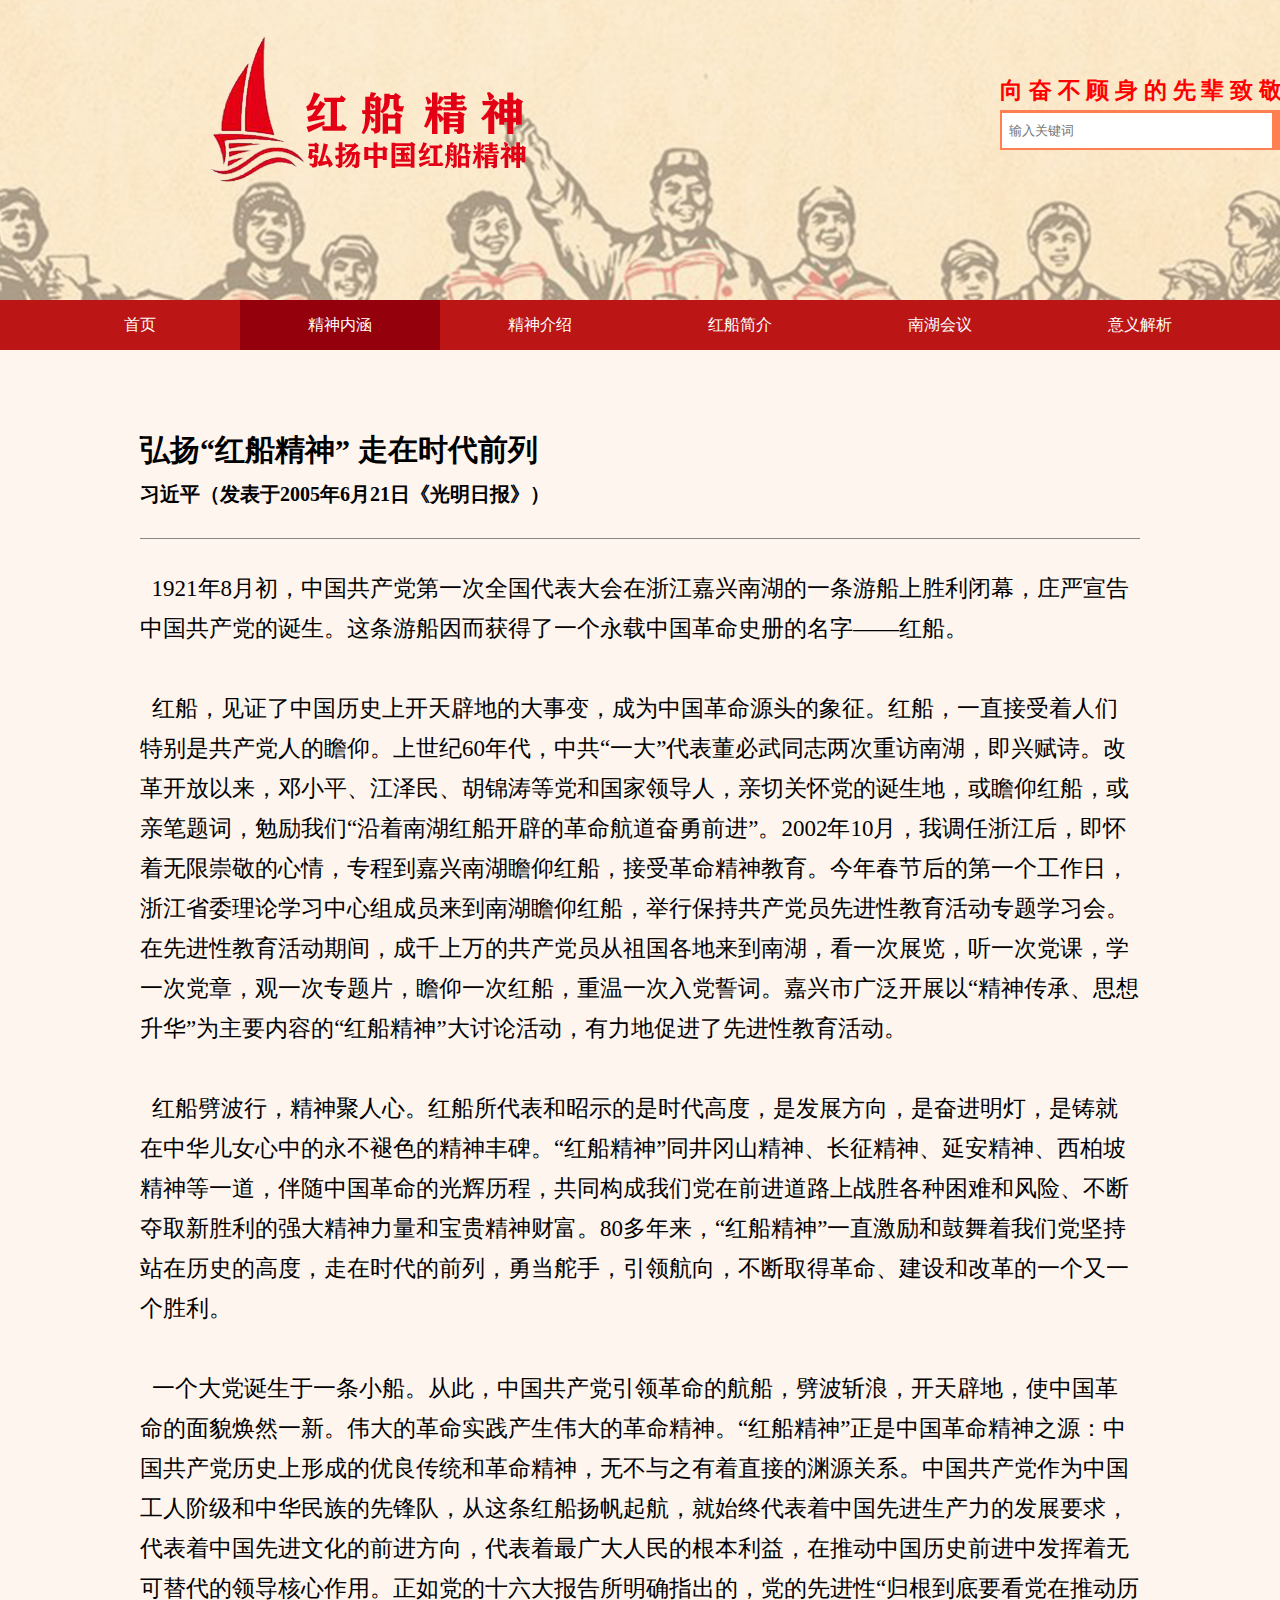
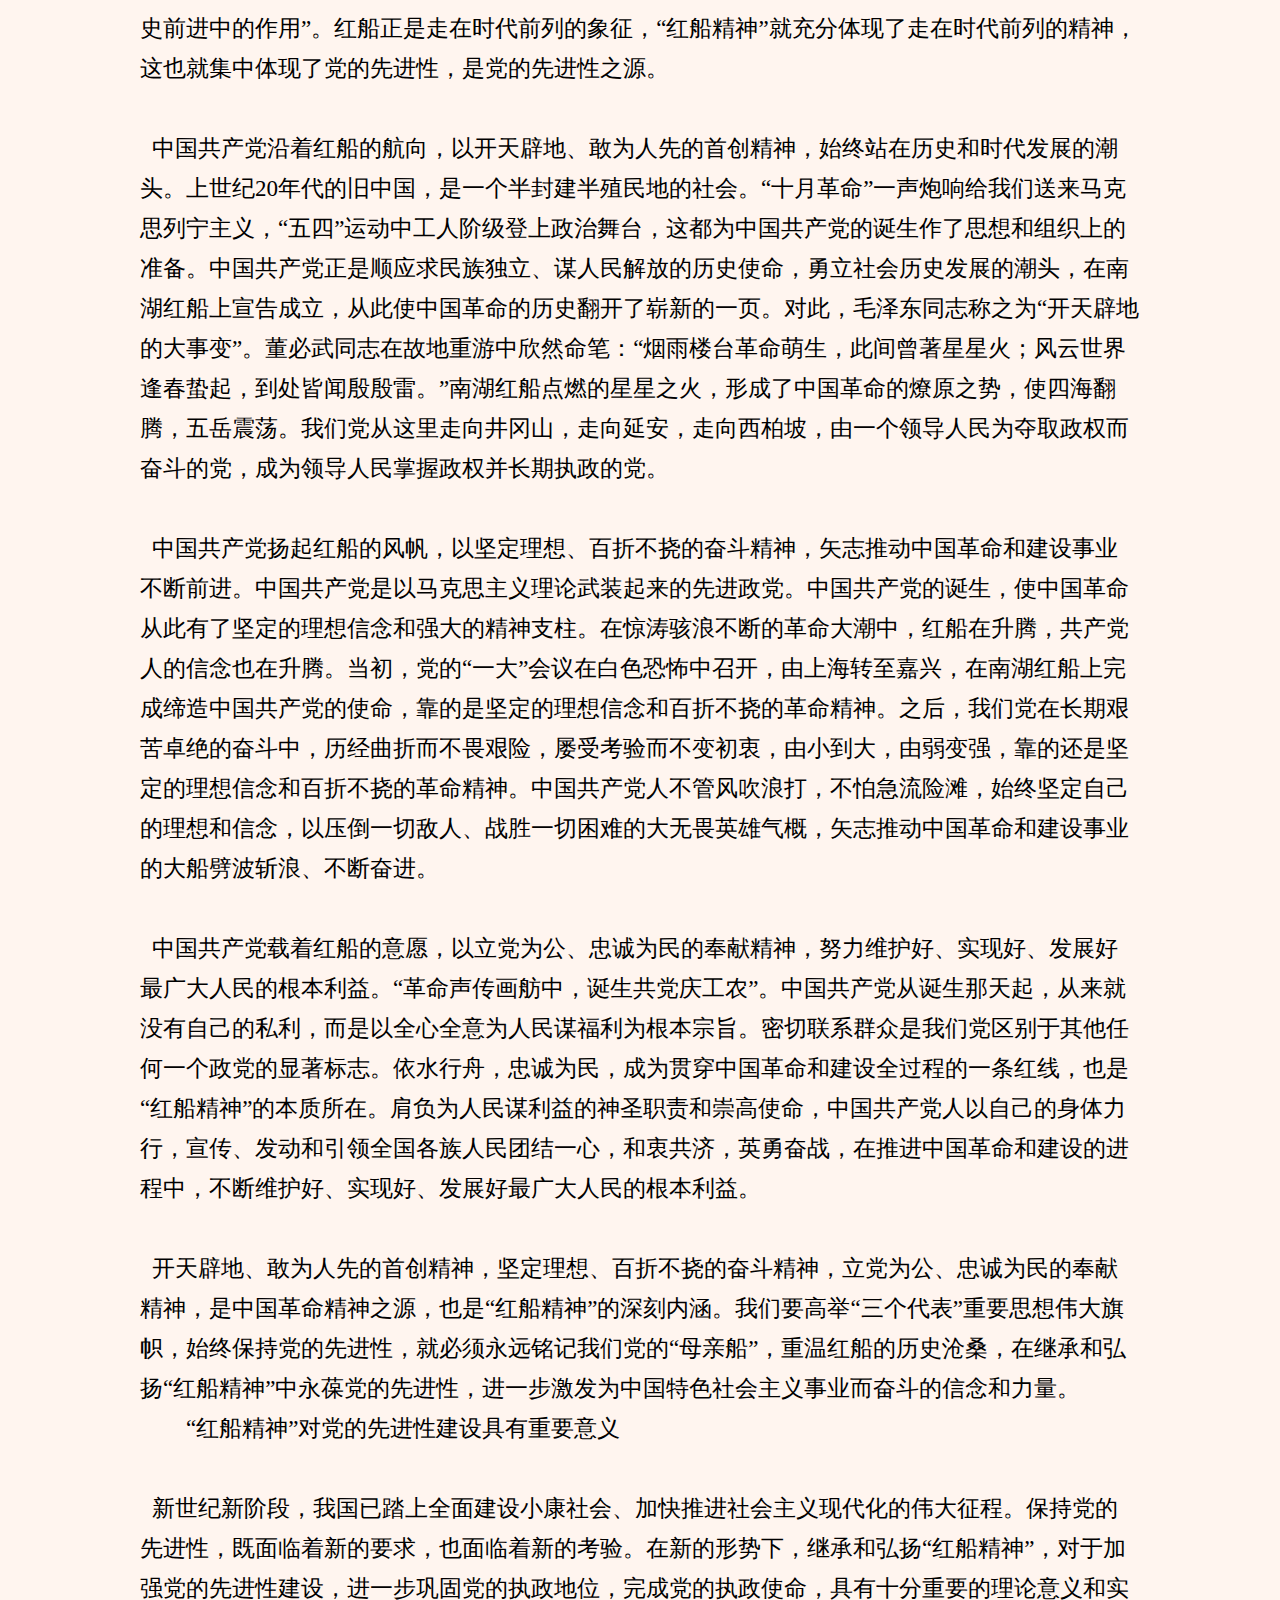
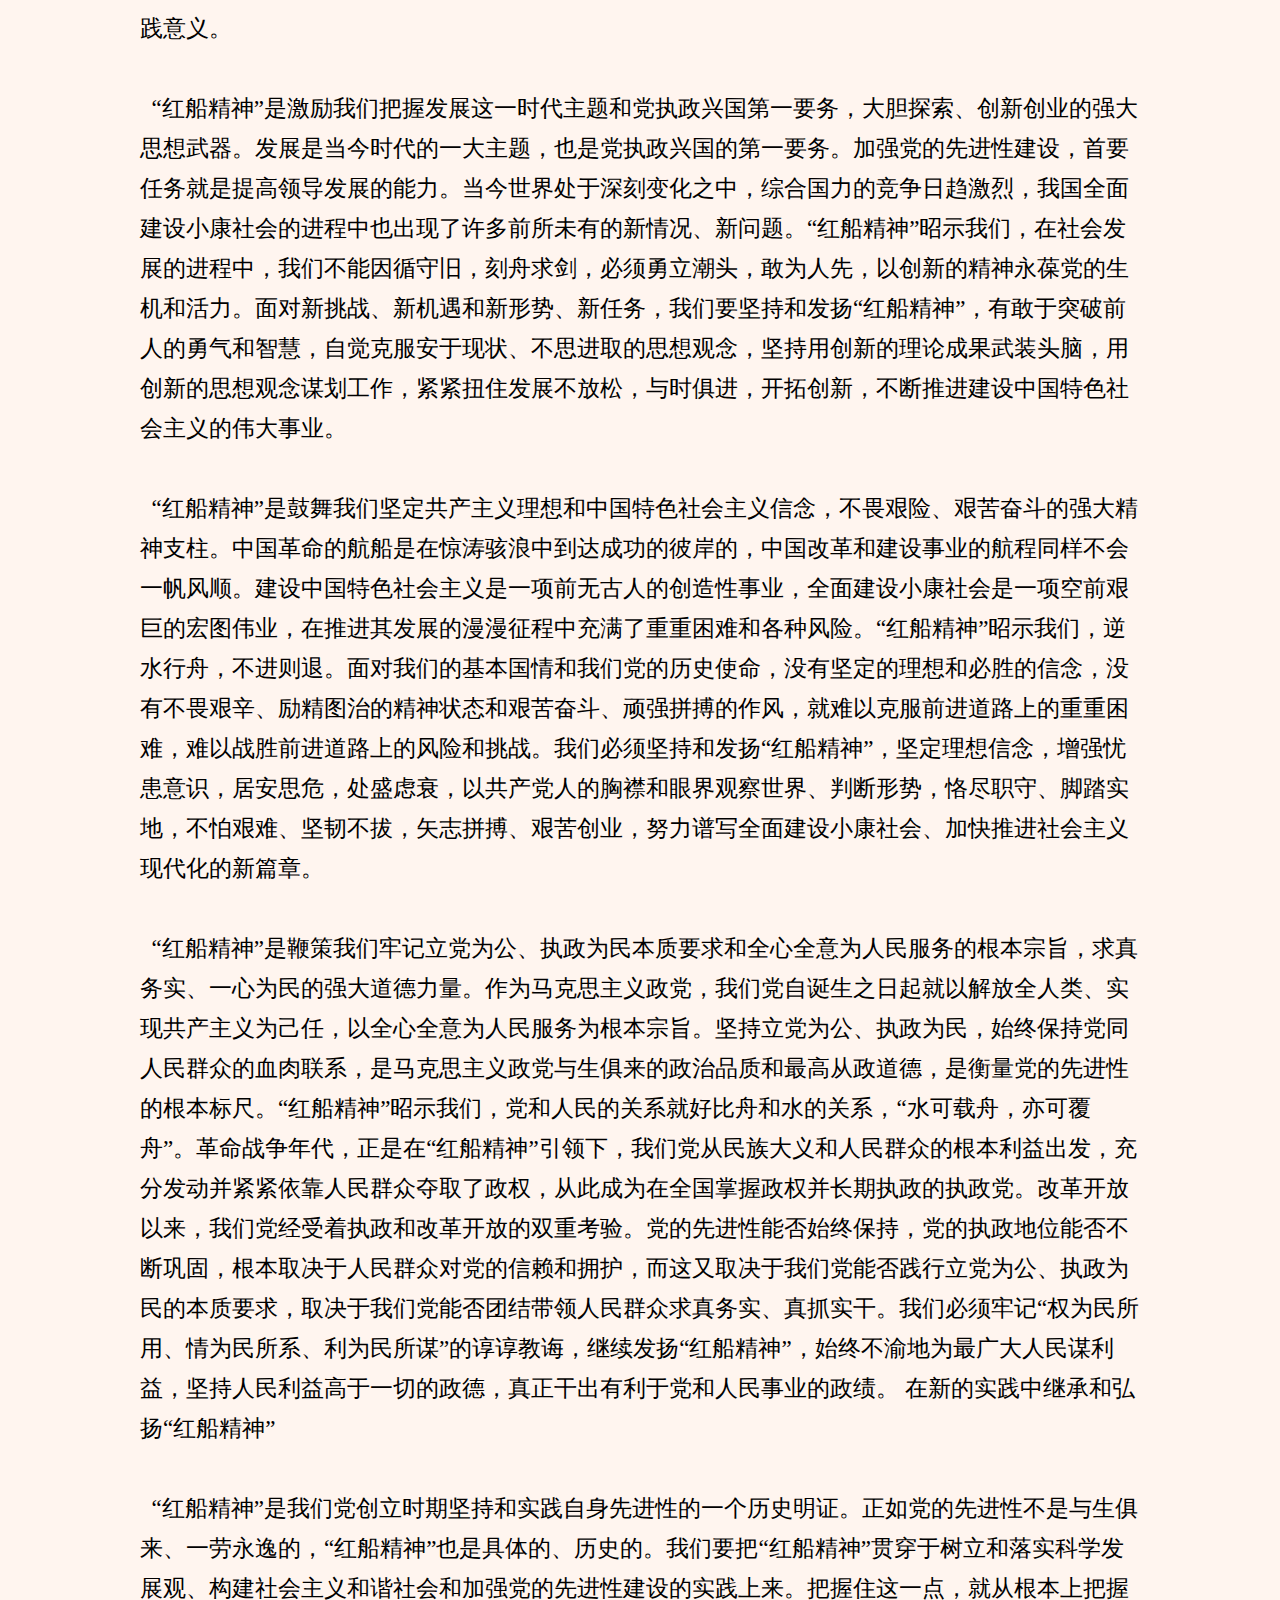
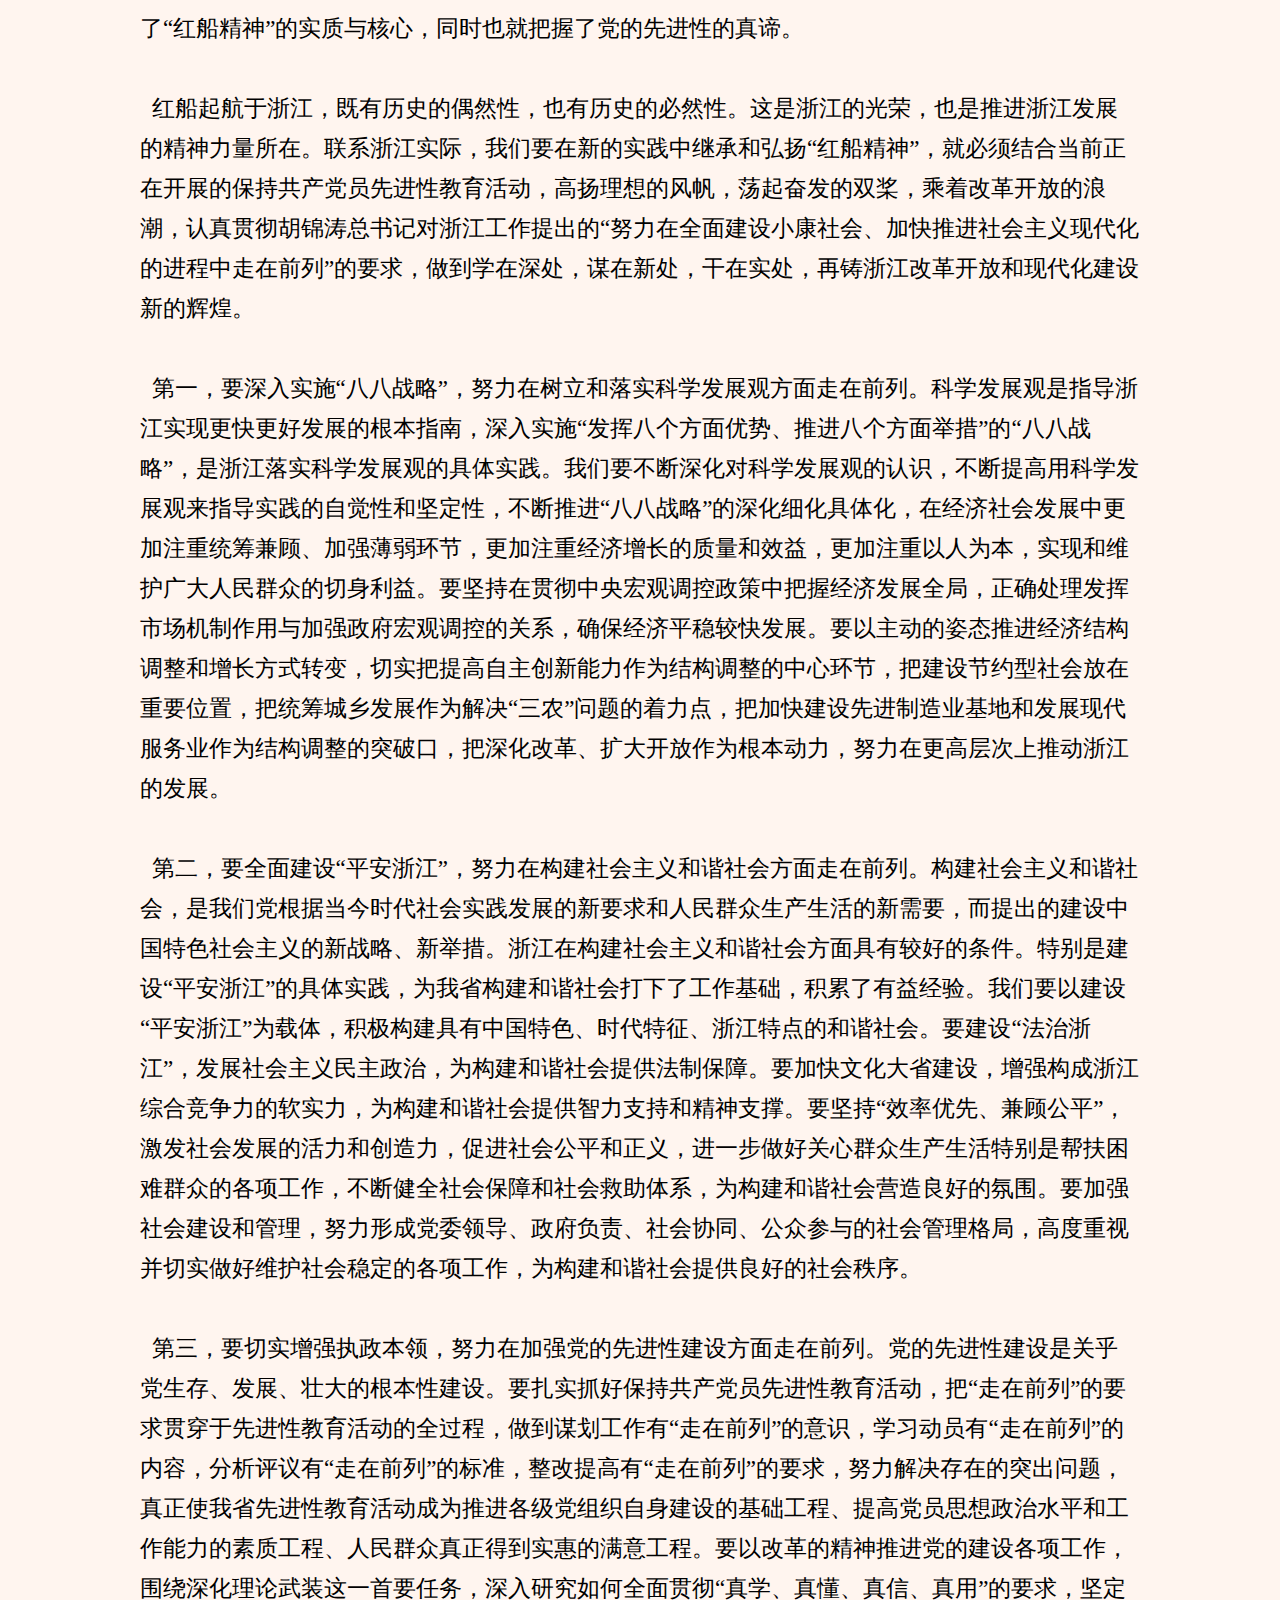
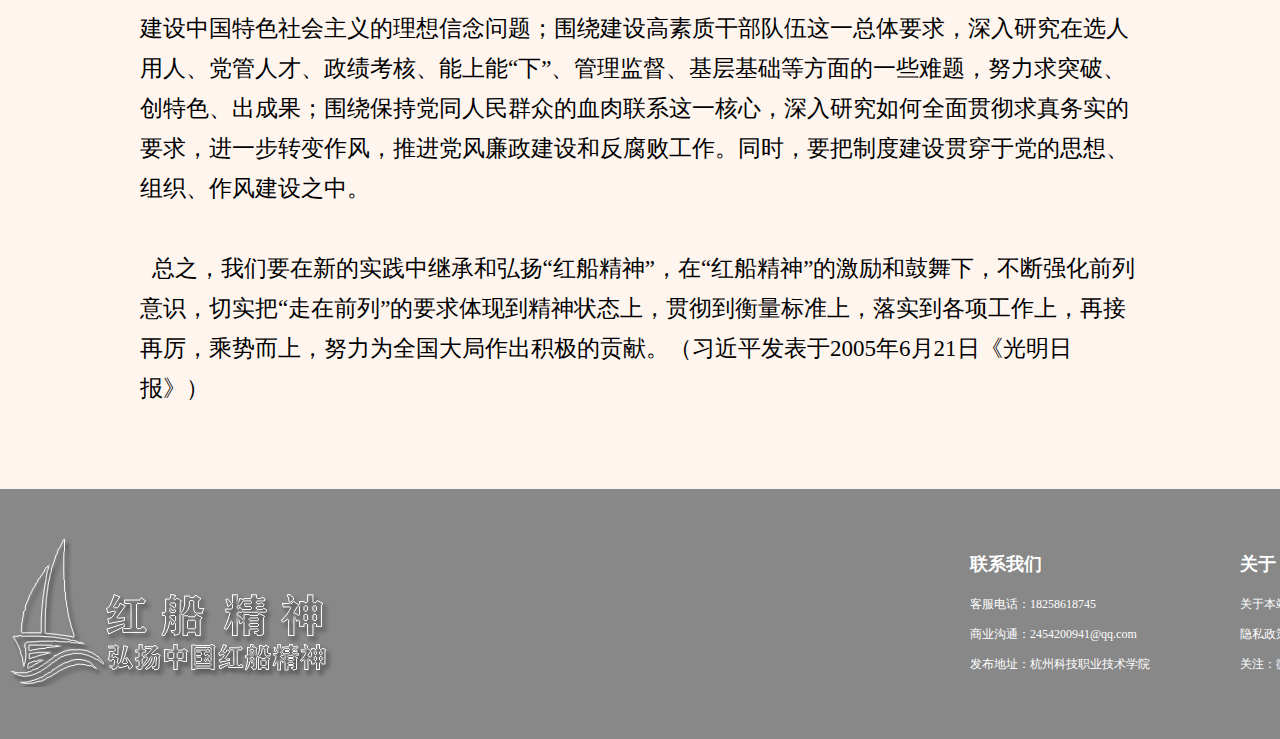
<file: zindex/jsnh.html>
<!DOCTYPE html>
<html>
	<head>
		<meta charset="utf-8">
		<title></title>
		<link rel="stylesheet" type="text/css" href="../css/son.css"/>
		<style type="text/css">
			#now2{
				background-color: #94000B;
			}
		</style>
	</head>
	<body>
		<div id="zongti">
			<div id="bg_head">
				<div id="head">
					<div class="center" style="position: relative;">
						<div id="logo">
							<img src="../img/logo.png">
						</div>
						<a id="biaoyu"><b> 向 奋 不 顾 身 的 先 辈 致 敬</b></a>
						<div id="search">
							<input type="text" placeholder="  输入关键词"
								style="width: 270px;height: 35px;margin-top: 3px;margin-left: 2px; border: none;" />
							<div id="search_button">
								<a id="search_a">搜索</a>
							</div>
						</div>
					</div>
			
				</div>
				<div id="nav">
					<ul>
						<li id="now1" onclick="openIndex2()">首页</li>
						<li id="now2" onclick="openJsnh2()">精神内涵</li>
						<li id="now3" onclick="openJsjs2()">精神介绍</li>
						<li id="now4" onclick="openHcjj2()">红船简介</li>
						<li id="now5" onclick="openNhhy2()">南湖会议</li>
						<li id="now6" onclick="openYyjx2()">意义解析</li>
					</ul>
				</div>
			</div>
			<div id="main">
				<div id="textbox">
					<div id="title">
						<h2>弘扬“红船精神” 走在时代前列</h2>
						<h4>习近平（发表于2005年6月21日《光明日报》）</h4>
					</div>
					<div id="line"></div>
					<div id="maintext">
						<a>&nbsp;&nbsp;1921年8月初，中国共产党第一次全国代表大会在浙江嘉兴南湖的一条游船上胜利闭幕，庄严宣告中国共产党的诞生。这条游船因而获得了一个永载中国革命史册的名字——红船。<br>
　　						<br>&nbsp;&nbsp;红船，见证了中国历史上开天辟地的大事变，成为中国革命源头的象征。红船，一直接受着人们特别是共产党人的瞻仰。上世纪60年代，中共“一大”代表董必武同志两次重访南湖，即兴赋诗。改革开放以来，邓小平、江泽民、胡锦涛等党和国家领导人，亲切关怀党的诞生地，或瞻仰红船，或亲笔题词，勉励我们“沿着南湖红船开辟的革命航道奋勇前进”。2002年10月，我调任浙江后，即怀着无限崇敬的心情，专程到嘉兴南湖瞻仰红船，接受革命精神教育。今年春节后的第一个工作日，浙江省委理论学习中心组成员来到南湖瞻仰红船，举行保持共产党员先进性教育活动专题学习会。在先进性教育活动期间，成千上万的共产党员从祖国各地来到南湖，看一次展览，听一次党课，学一次党章，观一次专题片，瞻仰一次红船，重温一次入党誓词。嘉兴市广泛开展以“精神传承、思想升华”为主要内容的“红船精神”大讨论活动，有力地促进了先进性教育活动。<br>
　　						<br>&nbsp;&nbsp;红船劈波行，精神聚人心。红船所代表和昭示的是时代高度，是发展方向，是奋进明灯，是铸就在中华儿女心中的永不褪色的精神丰碑。“红船精神”同井冈山精神、长征精神、延安精神、西柏坡精神等一道，伴随中国革命的光辉历程，共同构成我们党在前进道路上战胜各种困难和风险、不断夺取新胜利的强大精神力量和宝贵精神财富。80多年来，“红船精神”一直激励和鼓舞着我们党坚持站在历史的高度，走在时代的前列，勇当舵手，引领航向，不断取得革命、建设和改革的一个又一个胜利。<br>
					　　	<br>&nbsp;&nbsp;一个大党诞生于一条小船。从此，中国共产党引领革命的航船，劈波斩浪，开天辟地，使中国革命的面貌焕然一新。伟大的革命实践产生伟大的革命精神。“红船精神”正是中国革命精神之源：中国共产党历史上形成的优良传统和革命精神，无不与之有着直接的渊源关系。中国共产党作为中国工人阶级和中华民族的先锋队，从这条红船扬帆起航，就始终代表着中国先进生产力的发展要求，代表着中国先进文化的前进方向，代表着最广大人民的根本利益，在推动中国历史前进中发挥着无可替代的领导核心作用。正如党的十六大报告所明确指出的，党的先进性“归根到底要看党在推动历史前进中的作用”。红船正是走在时代前列的象征，“红船精神”就充分体现了走在时代前列的精神，这也就集中体现了党的先进性，是党的先进性之源。<br>
　　						<br>&nbsp;&nbsp;中国共产党沿着红船的航向，以开天辟地、敢为人先的首创精神，始终站在历史和时代发展的潮头。上世纪20年代的旧中国，是一个半封建半殖民地的社会。“十月革命”一声炮响给我们送来马克思列宁主义，“五四”运动中工人阶级登上政治舞台，这都为中国共产党的诞生作了思想和组织上的准备。中国共产党正是顺应求民族独立、谋人民解放的历史使命，勇立社会历史发展的潮头，在南湖红船上宣告成立，从此使中国革命的历史翻开了崭新的一页。对此，毛泽东同志称之为“开天辟地的大事变”。董必武同志在故地重游中欣然命笔：“烟雨楼台革命萌生，此间曾著星星火；风云世界逢春蛰起，到处皆闻殷殷雷。”南湖红船点燃的星星之火，形成了中国革命的燎原之势，使四海翻腾，五岳震荡。我们党从这里走向井冈山，走向延安，走向西柏坡，由一个领导人民为夺取政权而奋斗的党，成为领导人民掌握政权并长期执政的党。<br>
　　						<br>&nbsp;&nbsp;中国共产党扬起红船的风帆，以坚定理想、百折不挠的奋斗精神，矢志推动中国革命和建设事业不断前进。中国共产党是以马克思主义理论武装起来的先进政党。中国共产党的诞生，使中国革命从此有了坚定的理想信念和强大的精神支柱。在惊涛骇浪不断的革命大潮中，红船在升腾，共产党人的信念也在升腾。当初，党的“一大”会议在白色恐怖中召开，由上海转至嘉兴，在南湖红船上完成缔造中国共产党的使命，靠的是坚定的理想信念和百折不挠的革命精神。之后，我们党在长期艰苦卓绝的奋斗中，历经曲折而不畏艰险，屡受考验而不变初衷，由小到大，由弱变强，靠的还是坚定的理想信念和百折不挠的革命精神。中国共产党人不管风吹浪打，不怕急流险滩，始终坚定自己的理想和信念，以压倒一切敌人、战胜一切困难的大无畏英雄气概，矢志推动中国革命和建设事业的大船劈波斩浪、不断奋进。<br>
　　						<br>&nbsp;&nbsp;中国共产党载着红船的意愿，以立党为公、忠诚为民的奉献精神，努力维护好、实现好、发展好最广大人民的根本利益。“革命声传画舫中，诞生共党庆工农”。中国共产党从诞生那天起，从来就没有自己的私利，而是以全心全意为人民谋福利为根本宗旨。密切联系群众是我们党区别于其他任何一个政党的显著标志。依水行舟，忠诚为民，成为贯穿中国革命和建设全过程的一条红线，也是“红船精神”的本质所在。肩负为人民谋利益的神圣职责和崇高使命，中国共产党人以自己的身体力行，宣传、发动和引领全国各族人民团结一心，和衷共济，英勇奋战，在推进中国革命和建设的进程中，不断维护好、实现好、发展好最广大人民的根本利益。<br>
　　						<br>&nbsp;&nbsp;开天辟地、敢为人先的首创精神，坚定理想、百折不挠的奋斗精神，立党为公、忠诚为民的奉献精神，是中国革命精神之源，也是“红船精神”的深刻内涵。我们要高举“三个代表”重要思想伟大旗帜，始终保持党的先进性，就必须永远铭记我们党的“母亲船”，重温红船的历史沧桑，在继承和弘扬“红船精神”中永葆党的先进性，进一步激发为中国特色社会主义事业而奋斗的信念和力量。<br>
					　　“红船精神”对党的先进性建设具有重要意义<br>
					　　<br>&nbsp;&nbsp;新世纪新阶段，我国已踏上全面建设小康社会、加快推进社会主义现代化的伟大征程。保持党的先进性，既面临着新的要求，也面临着新的考验。在新的形势下，继承和弘扬“红船精神”，对于加强党的先进性建设，进一步巩固党的执政地位，完成党的执政使命，具有十分重要的理论意义和实践意义。<br>
					　　<br>&nbsp;&nbsp;“红船精神”是激励我们把握发展这一时代主题和党执政兴国第一要务，大胆探索、创新创业的强大思想武器。发展是当今时代的一大主题，也是党执政兴国的第一要务。加强党的先进性建设，首要任务就是提高领导发展的能力。当今世界处于深刻变化之中，综合国力的竞争日趋激烈，我国全面建设小康社会的进程中也出现了许多前所未有的新情况、新问题。“红船精神”昭示我们，在社会发展的进程中，我们不能因循守旧，刻舟求剑，必须勇立潮头，敢为人先，以创新的精神永葆党的生机和活力。面对新挑战、新机遇和新形势、新任务，我们要坚持和发扬“红船精神”，有敢于突破前人的勇气和智慧，自觉克服安于现状、不思进取的思想观念，坚持用创新的理论成果武装头脑，用创新的思想观念谋划工作，紧紧扭住发展不放松，与时俱进，开拓创新，不断推进建设中国特色社会主义的伟大事业。<br>
					　　<br>&nbsp;&nbsp;“红船精神”是鼓舞我们坚定共产主义理想和中国特色社会主义信念，不畏艰险、艰苦奋斗的强大精神支柱。中国革命的航船是在惊涛骇浪中到达成功的彼岸的，中国改革和建设事业的航程同样不会一帆风顺。建设中国特色社会主义是一项前无古人的创造性事业，全面建设小康社会是一项空前艰巨的宏图伟业，在推进其发展的漫漫征程中充满了重重困难和各种风险。“红船精神”昭示我们，逆水行舟，不进则退。面对我们的基本国情和我们党的历史使命，没有坚定的理想和必胜的信念，没有不畏艰辛、励精图治的精神状态和艰苦奋斗、顽强拼搏的作风，就难以克服前进道路上的重重困难，难以战胜前进道路上的风险和挑战。我们必须坚持和发扬“红船精神”，坚定理想信念，增强忧患意识，居安思危，处盛虑衰，以共产党人的胸襟和眼界观察世界、判断形势，恪尽职守、脚踏实地，不怕艰难、坚韧不拔，矢志拼搏、艰苦创业，努力谱写全面建设小康社会、加快推进社会主义现代化的新篇章。<br>
					　　<br>&nbsp;&nbsp;“红船精神”是鞭策我们牢记立党为公、执政为民本质要求和全心全意为人民服务的根本宗旨，求真务实、一心为民的强大道德力量。作为马克思主义政党，我们党自诞生之日起就以解放全人类、实现共产主义为己任，以全心全意为人民服务为根本宗旨。坚持立党为公、执政为民，始终保持党同人民群众的血肉联系，是马克思主义政党与生俱来的政治品质和最高从政道德，是衡量党的先进性的根本标尺。“红船精神”昭示我们，党和人民的关系就好比舟和水的关系，“水可载舟，亦可覆舟”。革命战争年代，正是在“红船精神”引领下，我们党从民族大义和人民群众的根本利益出发，充分发动并紧紧依靠人民群众夺取了政权，从此成为在全国掌握政权并长期执政的执政党。改革开放以来，我们党经受着执政和改革开放的双重考验。党的先进性能否始终保持，党的执政地位能否不断巩固，根本取决于人民群众对党的信赖和拥护，而这又取决于我们党能否践行立党为公、执政为民的本质要求，取决于我们党能否团结带领人民群众求真务实、真抓实干。我们必须牢记“权为民所用、情为民所系、利为民所谋”的谆谆教诲，继续发扬“红船精神”，始终不渝地为最广大人民谋利益，坚持人民利益高于一切的政德，真正干出有利于党和人民事业的政绩。
							在新的实践中继承和弘扬“红船精神”<br>
					　　<br>&nbsp;&nbsp;“红船精神”是我们党创立时期坚持和实践自身先进性的一个历史明证。正如党的先进性不是与生俱来、一劳永逸的，“红船精神”也是具体的、历史的。我们要把“红船精神”贯穿于树立和落实科学发展观、构建社会主义和谐社会和加强党的先进性建设的实践上来。把握住这一点，就从根本上把握了“红船精神”的实质与核心，同时也就把握了党的先进性的真谛。<br>
					　　<br>&nbsp;&nbsp;红船起航于浙江，既有历史的偶然性，也有历史的必然性。这是浙江的光荣，也是推进浙江发展的精神力量所在。联系浙江实际，我们要在新的实践中继承和弘扬“红船精神”，就必须结合当前正在开展的保持共产党员先进性教育活动，高扬理想的风帆，荡起奋发的双桨，乘着改革开放的浪潮，认真贯彻胡锦涛总书记对浙江工作提出的“努力在全面建设小康社会、加快推进社会主义现代化的进程中走在前列”的要求，做到学在深处，谋在新处，干在实处，再铸浙江改革开放和现代化建设新的辉煌。<br>
					　　<br>&nbsp;&nbsp;第一，要深入实施“八八战略”，努力在树立和落实科学发展观方面走在前列。科学发展观是指导浙江实现更快更好发展的根本指南，深入实施“发挥八个方面优势、推进八个方面举措”的“八八战略”，是浙江落实科学发展观的具体实践。我们要不断深化对科学发展观的认识，不断提高用科学发展观来指导实践的自觉性和坚定性，不断推进“八八战略”的深化细化具体化，在经济社会发展中更加注重统筹兼顾、加强薄弱环节，更加注重经济增长的质量和效益，更加注重以人为本，实现和维护广大人民群众的切身利益。要坚持在贯彻中央宏观调控政策中把握经济发展全局，正确处理发挥市场机制作用与加强政府宏观调控的关系，确保经济平稳较快发展。要以主动的姿态推进经济结构调整和增长方式转变，切实把提高自主创新能力作为结构调整的中心环节，把建设节约型社会放在重要位置，把统筹城乡发展作为解决“三农”问题的着力点，把加快建设先进制造业基地和发展现代服务业作为结构调整的突破口，把深化改革、扩大开放作为根本动力，努力在更高层次上推动浙江的发展。<br>
					　　<br>&nbsp;&nbsp;第二，要全面建设“平安浙江”，努力在构建社会主义和谐社会方面走在前列。构建社会主义和谐社会，是我们党根据当今时代社会实践发展的新要求和人民群众生产生活的新需要，而提出的建设中国特色社会主义的新战略、新举措。浙江在构建社会主义和谐社会方面具有较好的条件。特别是建设“平安浙江”的具体实践，为我省构建和谐社会打下了工作基础，积累了有益经验。我们要以建设“平安浙江”为载体，积极构建具有中国特色、时代特征、浙江特点的和谐社会。要建设“法治浙江”，发展社会主义民主政治，为构建和谐社会提供法制保障。要加快文化大省建设，增强构成浙江综合竞争力的软实力，为构建和谐社会提供智力支持和精神支撑。要坚持“效率优先、兼顾公平”，激发社会发展的活力和创造力，促进社会公平和正义，进一步做好关心群众生产生活特别是帮扶困难群众的各项工作，不断健全社会保障和社会救助体系，为构建和谐社会营造良好的氛围。要加强社会建设和管理，努力形成党委领导、政府负责、社会协同、公众参与的社会管理格局，高度重视并切实做好维护社会稳定的各项工作，为构建和谐社会提供良好的社会秩序。<br>
					　　<br>&nbsp;&nbsp;第三，要切实增强执政本领，努力在加强党的先进性建设方面走在前列。党的先进性建设是关乎党生存、发展、壮大的根本性建设。要扎实抓好保持共产党员先进性教育活动，把“走在前列”的要求贯穿于先进性教育活动的全过程，做到谋划工作有“走在前列”的意识，学习动员有“走在前列”的内容，分析评议有“走在前列”的标准，整改提高有“走在前列”的要求，努力解决存在的突出问题，真正使我省先进性教育活动成为推进各级党组织自身建设的基础工程、提高党员思想政治水平和工作能力的素质工程、人民群众真正得到实惠的满意工程。要以改革的精神推进党的建设各项工作，围绕深化理论武装这一首要任务，深入研究如何全面贯彻“真学、真懂、真信、真用”的要求，坚定建设中国特色社会主义的理想信念问题；围绕建设高素质干部队伍这一总体要求，深入研究在选人用人、党管人才、政绩考核、能上能“下”、管理监督、基层基础等方面的一些难题，努力求突破、创特色、出成果；围绕保持党同人民群众的血肉联系这一核心，深入研究如何全面贯彻求真务实的要求，进一步转变作风，推进党风廉政建设和反腐败工作。同时，要把制度建设贯穿于党的思想、组织、作风建设之中。<br>
					　　<br>&nbsp;&nbsp;总之，我们要在新的实践中继承和弘扬“红船精神”，在“红船精神”的激励和鼓舞下，不断强化前列意识，切实把“走在前列”的要求体现到精神状态上，贯彻到衡量标准上，落实到各项工作上，再接再厉，乘势而上，努力为全国大局作出积极的贡献。（习近平发表于2005年6月21日《光明日报》）</a>
					</div>
					
				</div>
			</div>
			<div id="foot">
				<div id="center">
					<div class="botten_left">
						<img src="../img/logo2.png" >
					</div>
					<div class="botten_right">
						<div class="botten_right_nr">
							<h2>联系我们</h2>
							<ul>
								<ol>客服电话：18258618745</ol>
								<ol>商业沟通：2454200941@qq.com</ol>
								<ol>发布地址：杭州科技职业技术学院</ol>
							</ul>
						</div>
						<div class="botten_right_nr">
							<h2>关于</h2>
							<ul>
								<ol><a href="gybz.html" target="_blank">关于本站</a></ol>
								<ol><a href="yszc.html" target="_blank">隐私政策</a></ol>
								<ol>关注：<a href="https://weibo.com/u/5586624294?is_all=1" target="_blank">微博</a></ol>
							</ul>
						</div>
					</div>
				</div>
			
			</div>
		</div>
		
		
		<script src="../js/index_js.js" type="text/javascript" charset="utf-8"></script>
	</body>
	
	
</html>
</file>
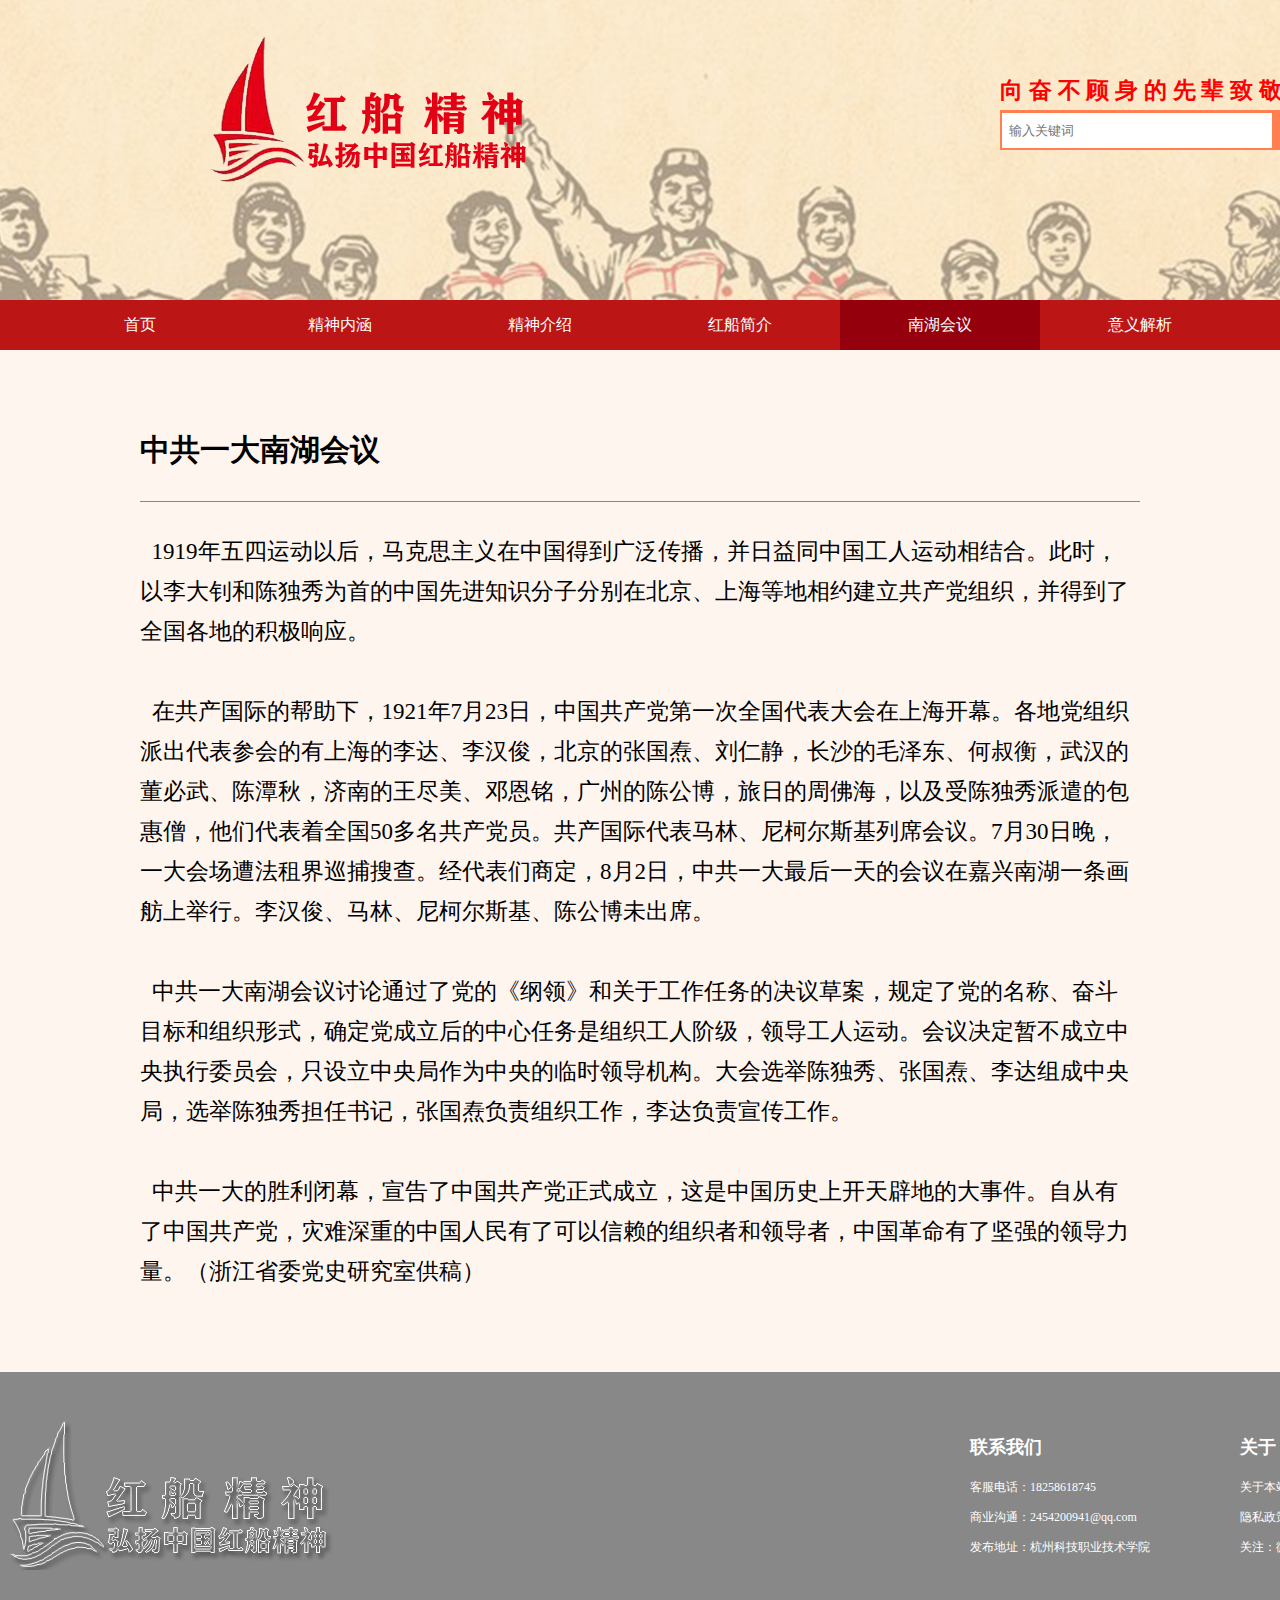
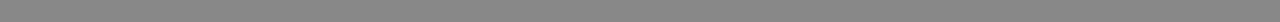
<file: zindex/nhhy.html>
<!DOCTYPE html>
<html>
	<head>
		<meta charset="utf-8">
		<title></title>
		<link rel="stylesheet" type="text/css" href="../css/son.css"/>
		<style type="text/css">
			#now5{
				background-color: #94000B;
			}
		</style>
	</head>
	<body>
		<div id="zongti">
			<div id="bg_head">
				<div id="head">
					<div class="center" style="position: relative;">
						<div id="logo">
							<img src="../img/logo.png">
						</div>
						<a id="biaoyu"><b> 向 奋 不 顾 身 的 先 辈 致 敬</b></a>
						<div id="search">
							<input type="text" placeholder="  输入关键词"
								style="width: 270px;height: 35px;margin-top: 3px;margin-left: 2px; border: none;" />
							<div id="search_button">
								<a id="search_a">搜索</a>
							</div>
						</div>
					</div>
			
				</div>
				<div id="nav">
					<ul>
						<li id="now1" onclick="openIndex2()">首页</li>
						<li id="now2" onclick="openJsnh2()">精神内涵</li>
						<li id="now3" onclick="openJsjs2()">精神介绍</li>
						<li id="now4" onclick="openHcjj2()">红船简介</li>
						<li id="now5" onclick="openNhhy2()">南湖会议</li>
						<li id="now6" onclick="openYyjx2()">意义解析</li>
					</ul>
				</div>
			</div>
			<div id="main">
				<div id="textbox">
					<div id="title">
						<h2>中共一大南湖会议</h2>
					</div>
					<div id="line"></div>
					<div id="maintext">
						<a>&nbsp;&nbsp;1919年五四运动以后，马克思主义在中国得到广泛传播，并日益同中国工人运动相结合。此时，以李大钊和陈独秀为首的中国先进知识分子分别在北京、上海等地相约建立共产党组织，并得到了全国各地的积极响应。<br>
							　　
							<br>&nbsp;&nbsp;在共产国际的帮助下，1921年7月23日，中国共产党第一次全国代表大会在上海开幕。各地党组织派出代表参会的有上海的李达、李汉俊，北京的张国焘、刘仁静，长沙的毛泽东、何叔衡，武汉的董必武、陈潭秋，济南的王尽美、邓恩铭，广州的陈公博，旅日的周佛海，以及受陈独秀派遣的包惠僧，他们代表着全国50多名共产党员。共产国际代表马林、尼柯尔斯基列席会议。7月30日晚，一大会场遭法租界巡捕搜查。经代表们商定，8月2日，中共一大最后一天的会议在嘉兴南湖一条画舫上举行。李汉俊、马林、尼柯尔斯基、陈公博未出席。<br>
							　　
							<br>&nbsp;&nbsp;中共一大南湖会议讨论通过了党的《纲领》和关于工作任务的决议草案，规定了党的名称、奋斗目标和组织形式，确定党成立后的中心任务是组织工人阶级，领导工人运动。会议决定暂不成立中央执行委员会，只设立中央局作为中央的临时领导机构。大会选举陈独秀、张国焘、李达组成中央局，选举陈独秀担任书记，张国焘负责组织工作，李达负责宣传工作。<br>
							　　
							<br>&nbsp;&nbsp;中共一大的胜利闭幕，宣告了中国共产党正式成立，这是中国历史上开天辟地的大事件。自从有了中国共产党，灾难深重的中国人民有了可以信赖的组织者和领导者，中国革命有了坚强的领导力量。（浙江省委党史研究室供稿）<br>
						</a>
					</div>
					
				</div>
			</div>
			<div id="foot">
				<div id="center">
					<div class="botten_left">
						<img src="../img/logo2.png" >
					</div>
					<div class="botten_right">
						<div class="botten_right_nr">
							<h2>联系我们</h2>
							<ul>
								<ol>客服电话：18258618745</ol>
								<ol>商业沟通：2454200941@qq.com</ol>
								<ol>发布地址：杭州科技职业技术学院</ol>
							</ul>
						</div>
						<div class="botten_right_nr">
							<h2>关于</h2>
							<ul>
								<ol><a href="gybz.html" target="_blank">关于本站</a></ol>
								<ol><a href="yszc.html" target="_blank">隐私政策</a></ol>
								<ol>关注：<a href="https://weibo.com/u/5586624294?is_all=1" target="_blank">微博</a></ol>
							</ul>
						</div>
					</div>
				</div>
			
			</div>
		</div>
		
		
		<script src="../js/index_js.js" type="text/javascript" charset="utf-8"></script>
	</body>
</html>
</file>
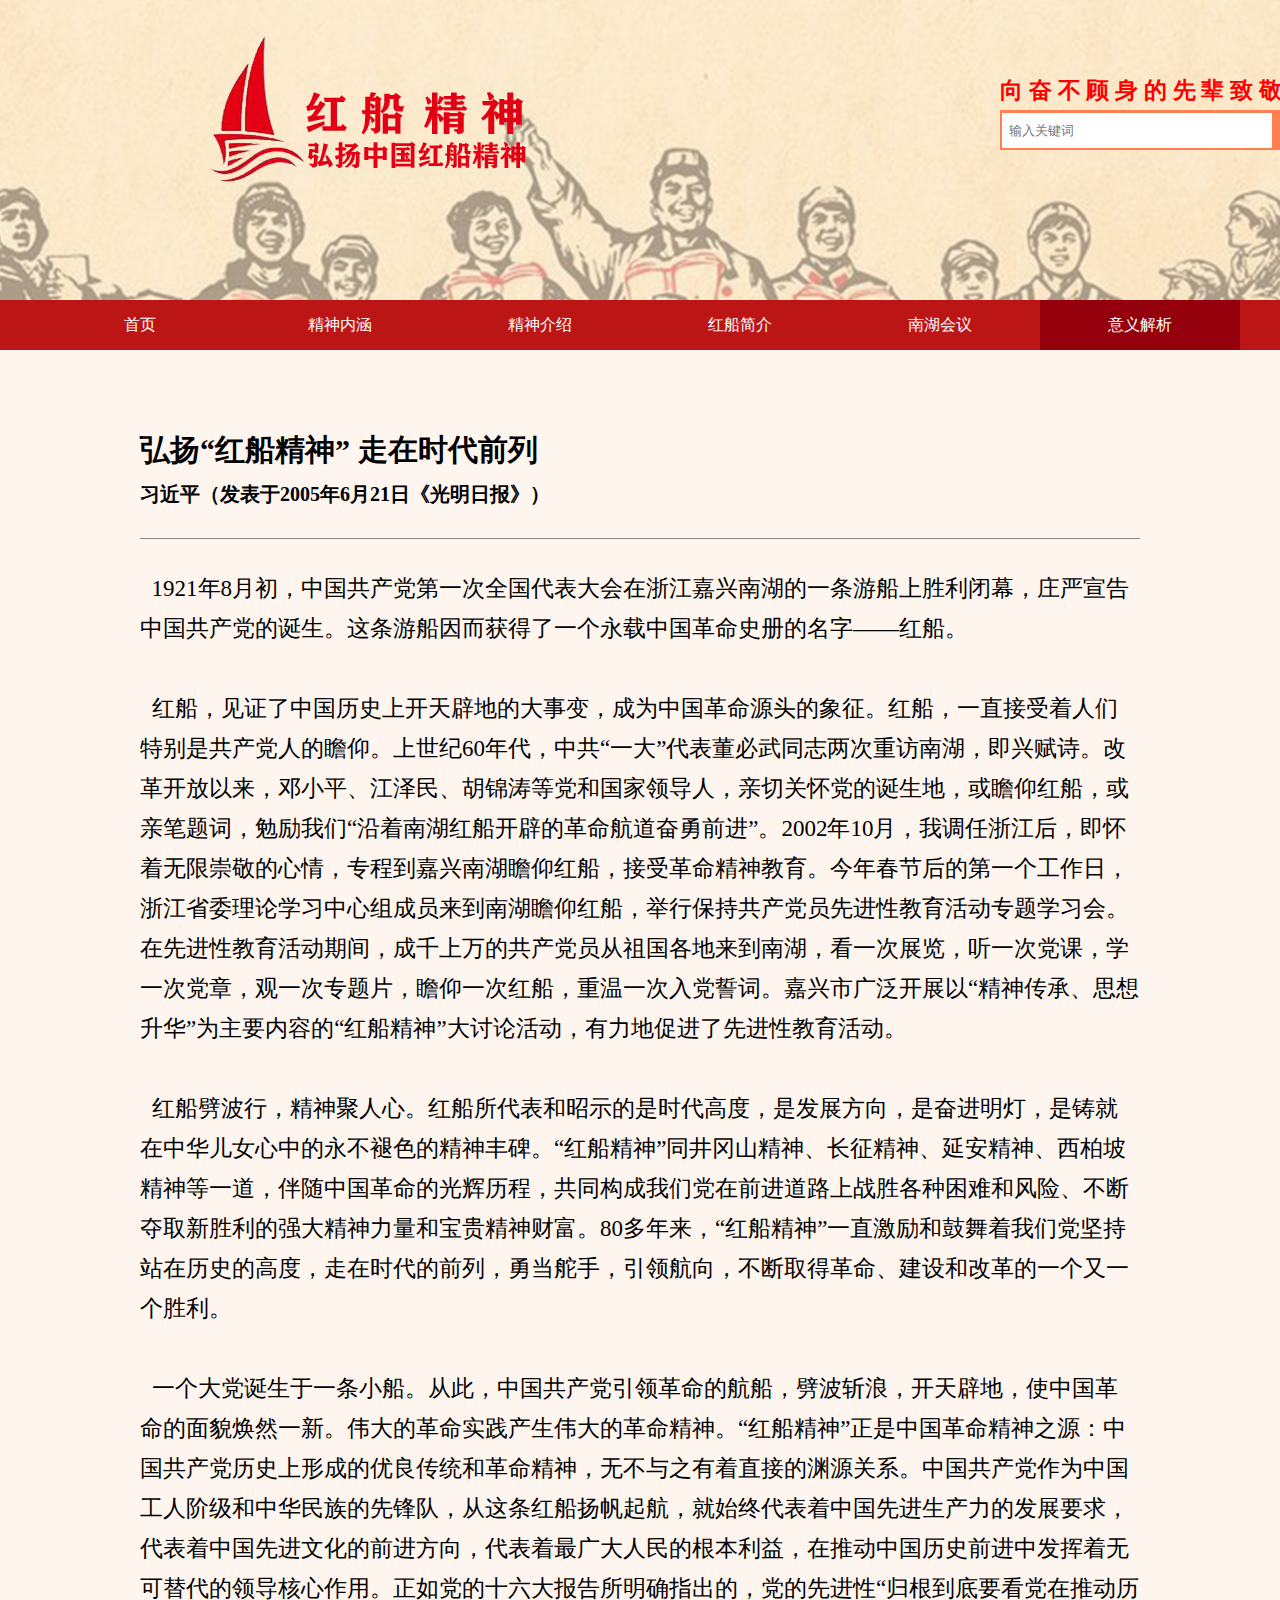
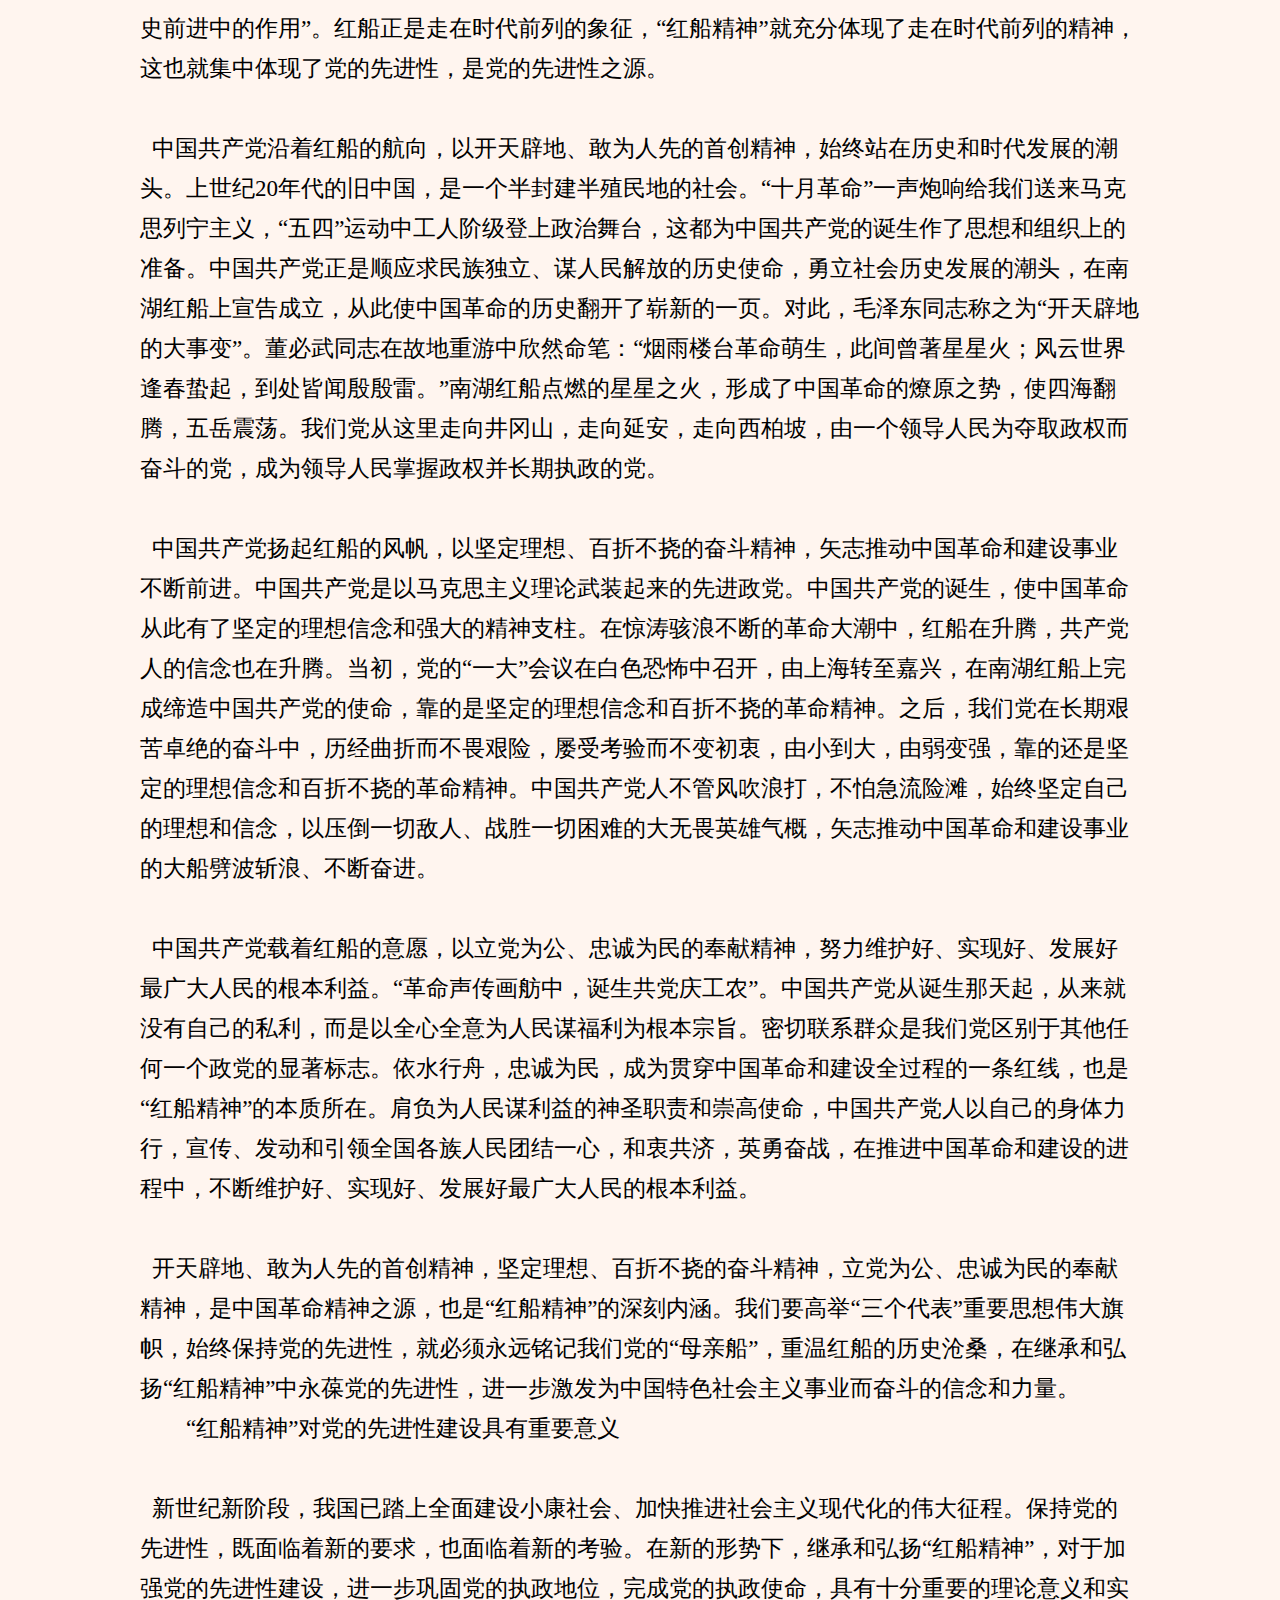
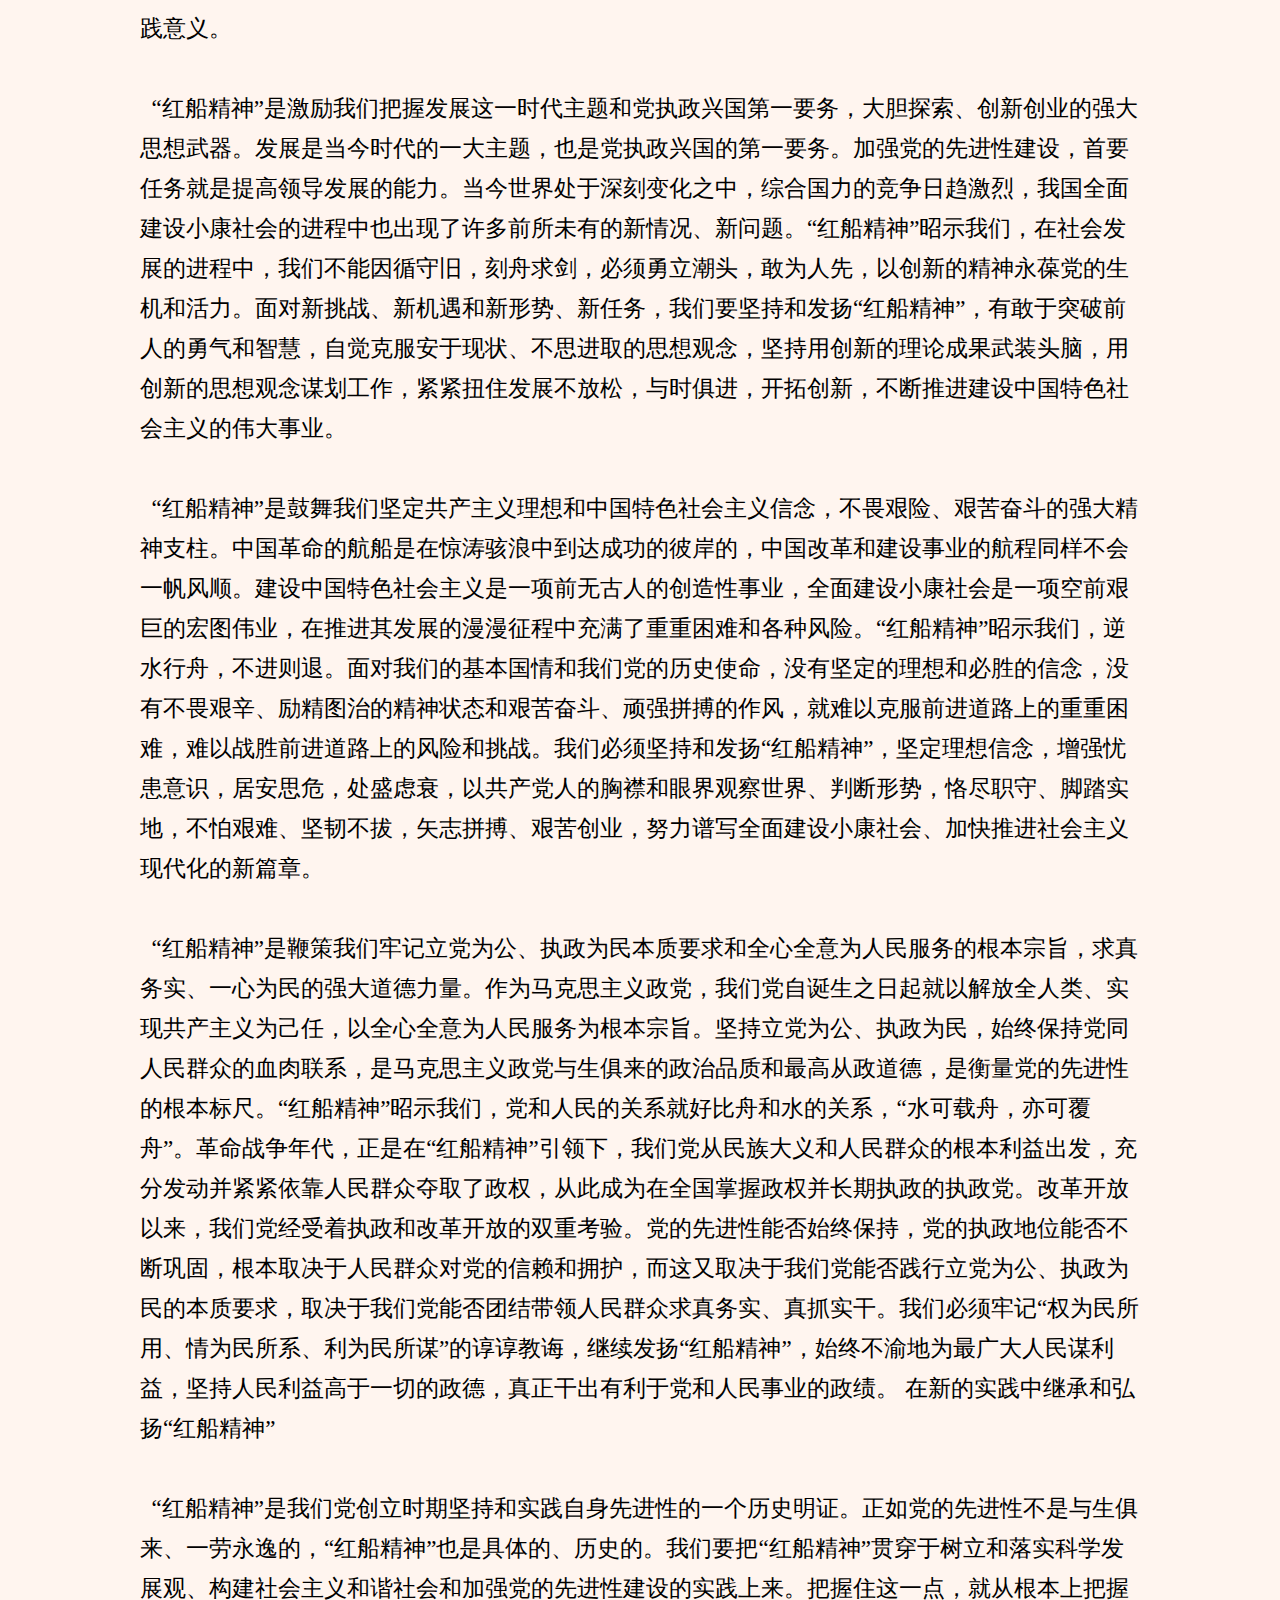
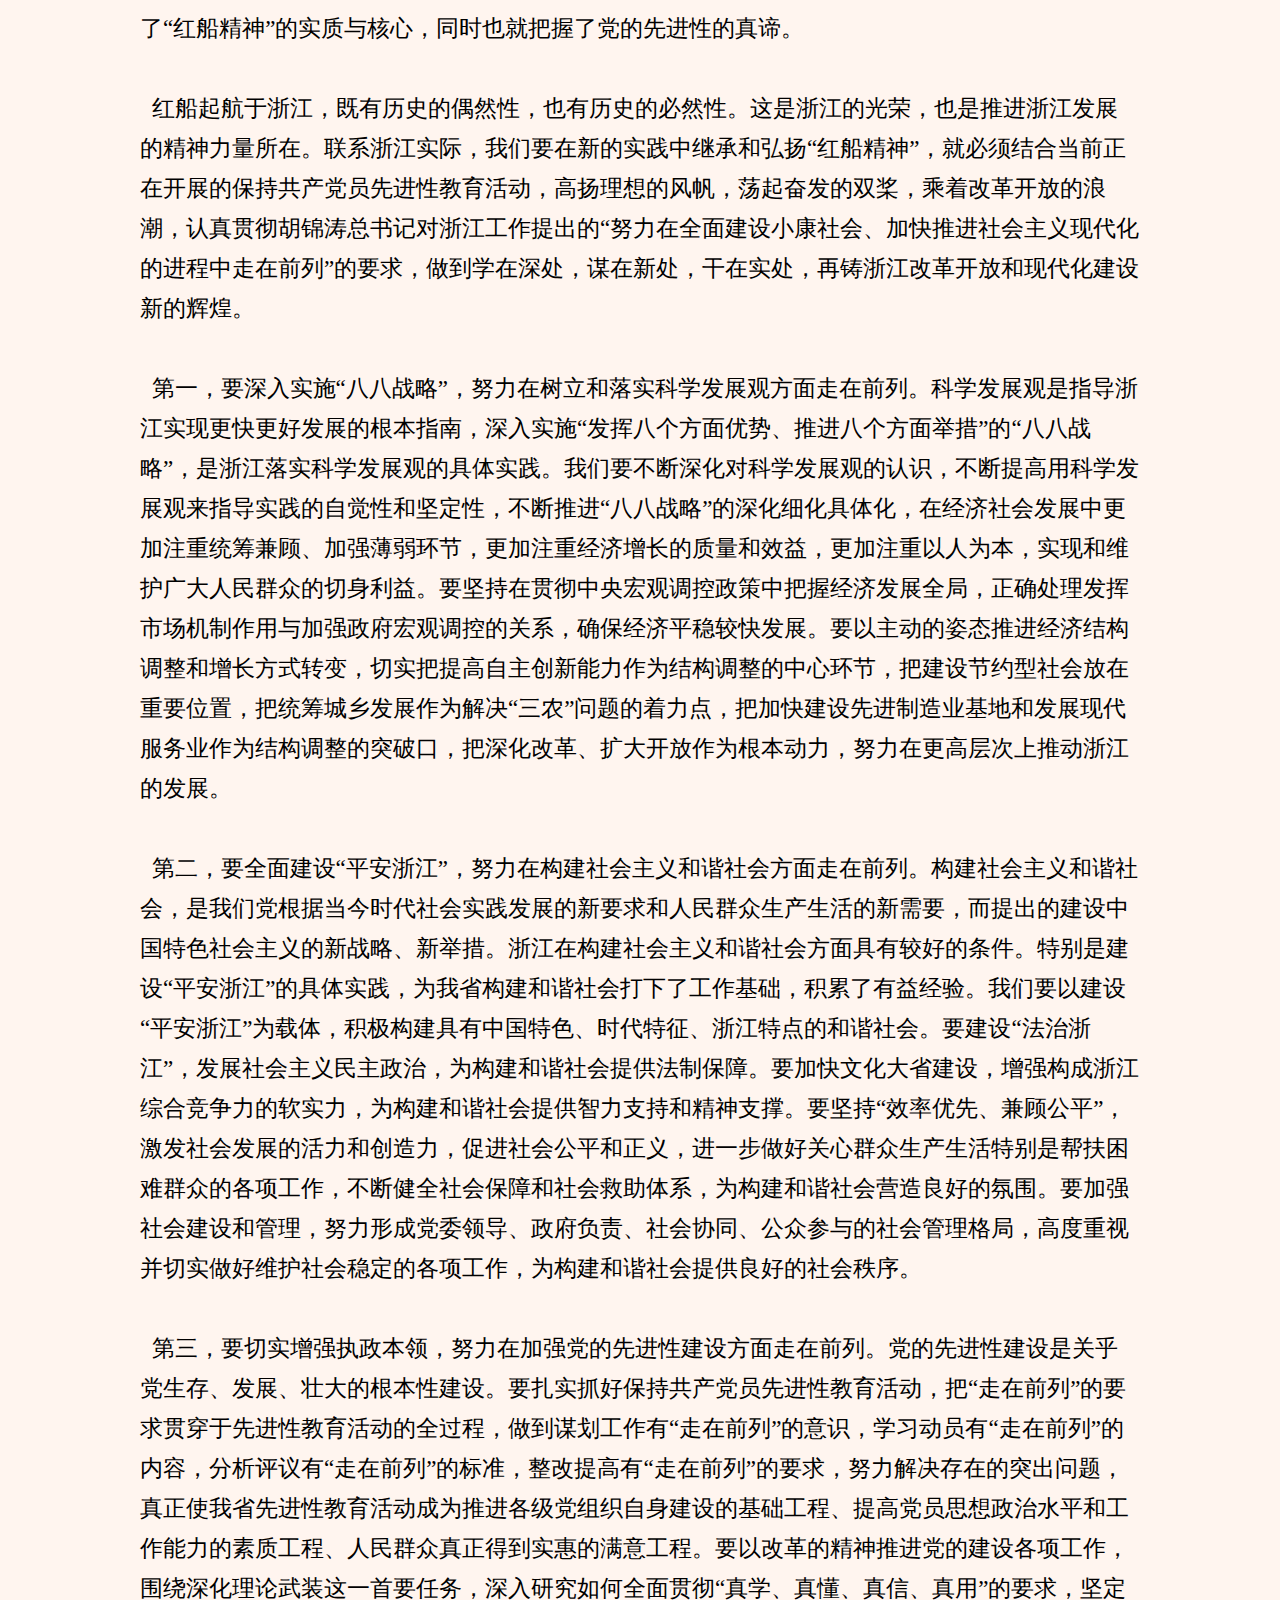
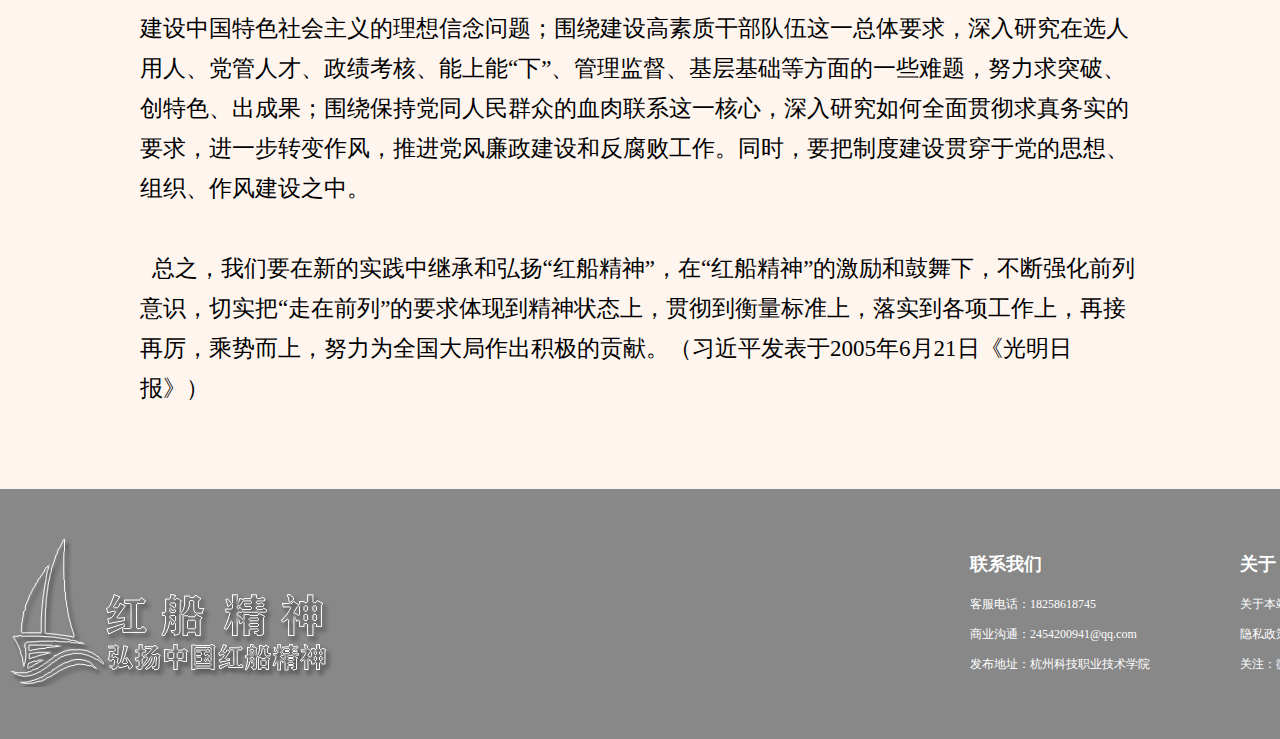
<file: zindex/yyjx.html>
<!DOCTYPE html>
<html>
	<head>
		<meta charset="utf-8">
		<title></title>
		<link rel="stylesheet" type="text/css" href="../css/son.css"/>
		<style type="text/css">
			#now6{
				background-color: #94000B;
			}
		</style>
	</head>
	<body>
		<div id="zongti">
			<div id="bg_head">
				<div id="head">
					<div class="center" style="position: relative;">
						<div id="logo">
							<img src="../img/logo.png">
						</div>
						<a id="biaoyu"><b> 向 奋 不 顾 身 的 先 辈 致 敬</b></a>
						<div id="search">
							<input type="text" placeholder="  输入关键词"
								style="width: 270px;height: 35px;margin-top: 3px;margin-left: 2px; border: none;" />
							<div id="search_button">
								<a id="search_a">搜索</a>
							</div>
						</div>
					</div>
			
				</div>
				<div id="nav">
					<ul>
						<li id="now1" onclick="openIndex2()">首页</li>
						<li id="now2" onclick="openJsnh2()">精神内涵</li>
						<li id="now3" onclick="openJsjs2()">精神介绍</li>
						<li id="now4" onclick="openHcjj2()">红船简介</li>
						<li id="now5" onclick="openNhhy2()">南湖会议</li>
						<li id="now6" onclick="openYyjx2()">意义解析</li>
					</ul>
				</div>
			</div>
			<div id="main">
				<div id="textbox">
					<div id="title">
						<h2>弘扬“红船精神” 走在时代前列</h2>
						<h4>习近平（发表于2005年6月21日《光明日报》）</h4>
					</div>
					<div id="line"></div>
					<div id="maintext">
						<a>&nbsp;&nbsp;1921年8月初，中国共产党第一次全国代表大会在浙江嘉兴南湖的一条游船上胜利闭幕，庄严宣告中国共产党的诞生。这条游船因而获得了一个永载中国革命史册的名字——红船。<br>
　　						<br>&nbsp;&nbsp;红船，见证了中国历史上开天辟地的大事变，成为中国革命源头的象征。红船，一直接受着人们特别是共产党人的瞻仰。上世纪60年代，中共“一大”代表董必武同志两次重访南湖，即兴赋诗。改革开放以来，邓小平、江泽民、胡锦涛等党和国家领导人，亲切关怀党的诞生地，或瞻仰红船，或亲笔题词，勉励我们“沿着南湖红船开辟的革命航道奋勇前进”。2002年10月，我调任浙江后，即怀着无限崇敬的心情，专程到嘉兴南湖瞻仰红船，接受革命精神教育。今年春节后的第一个工作日，浙江省委理论学习中心组成员来到南湖瞻仰红船，举行保持共产党员先进性教育活动专题学习会。在先进性教育活动期间，成千上万的共产党员从祖国各地来到南湖，看一次展览，听一次党课，学一次党章，观一次专题片，瞻仰一次红船，重温一次入党誓词。嘉兴市广泛开展以“精神传承、思想升华”为主要内容的“红船精神”大讨论活动，有力地促进了先进性教育活动。<br>
　　						<br>&nbsp;&nbsp;红船劈波行，精神聚人心。红船所代表和昭示的是时代高度，是发展方向，是奋进明灯，是铸就在中华儿女心中的永不褪色的精神丰碑。“红船精神”同井冈山精神、长征精神、延安精神、西柏坡精神等一道，伴随中国革命的光辉历程，共同构成我们党在前进道路上战胜各种困难和风险、不断夺取新胜利的强大精神力量和宝贵精神财富。80多年来，“红船精神”一直激励和鼓舞着我们党坚持站在历史的高度，走在时代的前列，勇当舵手，引领航向，不断取得革命、建设和改革的一个又一个胜利。<br>
					　　	<br>&nbsp;&nbsp;一个大党诞生于一条小船。从此，中国共产党引领革命的航船，劈波斩浪，开天辟地，使中国革命的面貌焕然一新。伟大的革命实践产生伟大的革命精神。“红船精神”正是中国革命精神之源：中国共产党历史上形成的优良传统和革命精神，无不与之有着直接的渊源关系。中国共产党作为中国工人阶级和中华民族的先锋队，从这条红船扬帆起航，就始终代表着中国先进生产力的发展要求，代表着中国先进文化的前进方向，代表着最广大人民的根本利益，在推动中国历史前进中发挥着无可替代的领导核心作用。正如党的十六大报告所明确指出的，党的先进性“归根到底要看党在推动历史前进中的作用”。红船正是走在时代前列的象征，“红船精神”就充分体现了走在时代前列的精神，这也就集中体现了党的先进性，是党的先进性之源。<br>
　　						<br>&nbsp;&nbsp;中国共产党沿着红船的航向，以开天辟地、敢为人先的首创精神，始终站在历史和时代发展的潮头。上世纪20年代的旧中国，是一个半封建半殖民地的社会。“十月革命”一声炮响给我们送来马克思列宁主义，“五四”运动中工人阶级登上政治舞台，这都为中国共产党的诞生作了思想和组织上的准备。中国共产党正是顺应求民族独立、谋人民解放的历史使命，勇立社会历史发展的潮头，在南湖红船上宣告成立，从此使中国革命的历史翻开了崭新的一页。对此，毛泽东同志称之为“开天辟地的大事变”。董必武同志在故地重游中欣然命笔：“烟雨楼台革命萌生，此间曾著星星火；风云世界逢春蛰起，到处皆闻殷殷雷。”南湖红船点燃的星星之火，形成了中国革命的燎原之势，使四海翻腾，五岳震荡。我们党从这里走向井冈山，走向延安，走向西柏坡，由一个领导人民为夺取政权而奋斗的党，成为领导人民掌握政权并长期执政的党。<br>
　　						<br>&nbsp;&nbsp;中国共产党扬起红船的风帆，以坚定理想、百折不挠的奋斗精神，矢志推动中国革命和建设事业不断前进。中国共产党是以马克思主义理论武装起来的先进政党。中国共产党的诞生，使中国革命从此有了坚定的理想信念和强大的精神支柱。在惊涛骇浪不断的革命大潮中，红船在升腾，共产党人的信念也在升腾。当初，党的“一大”会议在白色恐怖中召开，由上海转至嘉兴，在南湖红船上完成缔造中国共产党的使命，靠的是坚定的理想信念和百折不挠的革命精神。之后，我们党在长期艰苦卓绝的奋斗中，历经曲折而不畏艰险，屡受考验而不变初衷，由小到大，由弱变强，靠的还是坚定的理想信念和百折不挠的革命精神。中国共产党人不管风吹浪打，不怕急流险滩，始终坚定自己的理想和信念，以压倒一切敌人、战胜一切困难的大无畏英雄气概，矢志推动中国革命和建设事业的大船劈波斩浪、不断奋进。<br>
　　						<br>&nbsp;&nbsp;中国共产党载着红船的意愿，以立党为公、忠诚为民的奉献精神，努力维护好、实现好、发展好最广大人民的根本利益。“革命声传画舫中，诞生共党庆工农”。中国共产党从诞生那天起，从来就没有自己的私利，而是以全心全意为人民谋福利为根本宗旨。密切联系群众是我们党区别于其他任何一个政党的显著标志。依水行舟，忠诚为民，成为贯穿中国革命和建设全过程的一条红线，也是“红船精神”的本质所在。肩负为人民谋利益的神圣职责和崇高使命，中国共产党人以自己的身体力行，宣传、发动和引领全国各族人民团结一心，和衷共济，英勇奋战，在推进中国革命和建设的进程中，不断维护好、实现好、发展好最广大人民的根本利益。<br>
　　						<br>&nbsp;&nbsp;开天辟地、敢为人先的首创精神，坚定理想、百折不挠的奋斗精神，立党为公、忠诚为民的奉献精神，是中国革命精神之源，也是“红船精神”的深刻内涵。我们要高举“三个代表”重要思想伟大旗帜，始终保持党的先进性，就必须永远铭记我们党的“母亲船”，重温红船的历史沧桑，在继承和弘扬“红船精神”中永葆党的先进性，进一步激发为中国特色社会主义事业而奋斗的信念和力量。<br>
					　　“红船精神”对党的先进性建设具有重要意义<br>
					　　<br>&nbsp;&nbsp;新世纪新阶段，我国已踏上全面建设小康社会、加快推进社会主义现代化的伟大征程。保持党的先进性，既面临着新的要求，也面临着新的考验。在新的形势下，继承和弘扬“红船精神”，对于加强党的先进性建设，进一步巩固党的执政地位，完成党的执政使命，具有十分重要的理论意义和实践意义。<br>
					　　<br>&nbsp;&nbsp;“红船精神”是激励我们把握发展这一时代主题和党执政兴国第一要务，大胆探索、创新创业的强大思想武器。发展是当今时代的一大主题，也是党执政兴国的第一要务。加强党的先进性建设，首要任务就是提高领导发展的能力。当今世界处于深刻变化之中，综合国力的竞争日趋激烈，我国全面建设小康社会的进程中也出现了许多前所未有的新情况、新问题。“红船精神”昭示我们，在社会发展的进程中，我们不能因循守旧，刻舟求剑，必须勇立潮头，敢为人先，以创新的精神永葆党的生机和活力。面对新挑战、新机遇和新形势、新任务，我们要坚持和发扬“红船精神”，有敢于突破前人的勇气和智慧，自觉克服安于现状、不思进取的思想观念，坚持用创新的理论成果武装头脑，用创新的思想观念谋划工作，紧紧扭住发展不放松，与时俱进，开拓创新，不断推进建设中国特色社会主义的伟大事业。<br>
					　　<br>&nbsp;&nbsp;“红船精神”是鼓舞我们坚定共产主义理想和中国特色社会主义信念，不畏艰险、艰苦奋斗的强大精神支柱。中国革命的航船是在惊涛骇浪中到达成功的彼岸的，中国改革和建设事业的航程同样不会一帆风顺。建设中国特色社会主义是一项前无古人的创造性事业，全面建设小康社会是一项空前艰巨的宏图伟业，在推进其发展的漫漫征程中充满了重重困难和各种风险。“红船精神”昭示我们，逆水行舟，不进则退。面对我们的基本国情和我们党的历史使命，没有坚定的理想和必胜的信念，没有不畏艰辛、励精图治的精神状态和艰苦奋斗、顽强拼搏的作风，就难以克服前进道路上的重重困难，难以战胜前进道路上的风险和挑战。我们必须坚持和发扬“红船精神”，坚定理想信念，增强忧患意识，居安思危，处盛虑衰，以共产党人的胸襟和眼界观察世界、判断形势，恪尽职守、脚踏实地，不怕艰难、坚韧不拔，矢志拼搏、艰苦创业，努力谱写全面建设小康社会、加快推进社会主义现代化的新篇章。<br>
					　　<br>&nbsp;&nbsp;“红船精神”是鞭策我们牢记立党为公、执政为民本质要求和全心全意为人民服务的根本宗旨，求真务实、一心为民的强大道德力量。作为马克思主义政党，我们党自诞生之日起就以解放全人类、实现共产主义为己任，以全心全意为人民服务为根本宗旨。坚持立党为公、执政为民，始终保持党同人民群众的血肉联系，是马克思主义政党与生俱来的政治品质和最高从政道德，是衡量党的先进性的根本标尺。“红船精神”昭示我们，党和人民的关系就好比舟和水的关系，“水可载舟，亦可覆舟”。革命战争年代，正是在“红船精神”引领下，我们党从民族大义和人民群众的根本利益出发，充分发动并紧紧依靠人民群众夺取了政权，从此成为在全国掌握政权并长期执政的执政党。改革开放以来，我们党经受着执政和改革开放的双重考验。党的先进性能否始终保持，党的执政地位能否不断巩固，根本取决于人民群众对党的信赖和拥护，而这又取决于我们党能否践行立党为公、执政为民的本质要求，取决于我们党能否团结带领人民群众求真务实、真抓实干。我们必须牢记“权为民所用、情为民所系、利为民所谋”的谆谆教诲，继续发扬“红船精神”，始终不渝地为最广大人民谋利益，坚持人民利益高于一切的政德，真正干出有利于党和人民事业的政绩。
							在新的实践中继承和弘扬“红船精神”<br>
					　　<br>&nbsp;&nbsp;“红船精神”是我们党创立时期坚持和实践自身先进性的一个历史明证。正如党的先进性不是与生俱来、一劳永逸的，“红船精神”也是具体的、历史的。我们要把“红船精神”贯穿于树立和落实科学发展观、构建社会主义和谐社会和加强党的先进性建设的实践上来。把握住这一点，就从根本上把握了“红船精神”的实质与核心，同时也就把握了党的先进性的真谛。<br>
					　　<br>&nbsp;&nbsp;红船起航于浙江，既有历史的偶然性，也有历史的必然性。这是浙江的光荣，也是推进浙江发展的精神力量所在。联系浙江实际，我们要在新的实践中继承和弘扬“红船精神”，就必须结合当前正在开展的保持共产党员先进性教育活动，高扬理想的风帆，荡起奋发的双桨，乘着改革开放的浪潮，认真贯彻胡锦涛总书记对浙江工作提出的“努力在全面建设小康社会、加快推进社会主义现代化的进程中走在前列”的要求，做到学在深处，谋在新处，干在实处，再铸浙江改革开放和现代化建设新的辉煌。<br>
					　　<br>&nbsp;&nbsp;第一，要深入实施“八八战略”，努力在树立和落实科学发展观方面走在前列。科学发展观是指导浙江实现更快更好发展的根本指南，深入实施“发挥八个方面优势、推进八个方面举措”的“八八战略”，是浙江落实科学发展观的具体实践。我们要不断深化对科学发展观的认识，不断提高用科学发展观来指导实践的自觉性和坚定性，不断推进“八八战略”的深化细化具体化，在经济社会发展中更加注重统筹兼顾、加强薄弱环节，更加注重经济增长的质量和效益，更加注重以人为本，实现和维护广大人民群众的切身利益。要坚持在贯彻中央宏观调控政策中把握经济发展全局，正确处理发挥市场机制作用与加强政府宏观调控的关系，确保经济平稳较快发展。要以主动的姿态推进经济结构调整和增长方式转变，切实把提高自主创新能力作为结构调整的中心环节，把建设节约型社会放在重要位置，把统筹城乡发展作为解决“三农”问题的着力点，把加快建设先进制造业基地和发展现代服务业作为结构调整的突破口，把深化改革、扩大开放作为根本动力，努力在更高层次上推动浙江的发展。<br>
					　　<br>&nbsp;&nbsp;第二，要全面建设“平安浙江”，努力在构建社会主义和谐社会方面走在前列。构建社会主义和谐社会，是我们党根据当今时代社会实践发展的新要求和人民群众生产生活的新需要，而提出的建设中国特色社会主义的新战略、新举措。浙江在构建社会主义和谐社会方面具有较好的条件。特别是建设“平安浙江”的具体实践，为我省构建和谐社会打下了工作基础，积累了有益经验。我们要以建设“平安浙江”为载体，积极构建具有中国特色、时代特征、浙江特点的和谐社会。要建设“法治浙江”，发展社会主义民主政治，为构建和谐社会提供法制保障。要加快文化大省建设，增强构成浙江综合竞争力的软实力，为构建和谐社会提供智力支持和精神支撑。要坚持“效率优先、兼顾公平”，激发社会发展的活力和创造力，促进社会公平和正义，进一步做好关心群众生产生活特别是帮扶困难群众的各项工作，不断健全社会保障和社会救助体系，为构建和谐社会营造良好的氛围。要加强社会建设和管理，努力形成党委领导、政府负责、社会协同、公众参与的社会管理格局，高度重视并切实做好维护社会稳定的各项工作，为构建和谐社会提供良好的社会秩序。<br>
					　　<br>&nbsp;&nbsp;第三，要切实增强执政本领，努力在加强党的先进性建设方面走在前列。党的先进性建设是关乎党生存、发展、壮大的根本性建设。要扎实抓好保持共产党员先进性教育活动，把“走在前列”的要求贯穿于先进性教育活动的全过程，做到谋划工作有“走在前列”的意识，学习动员有“走在前列”的内容，分析评议有“走在前列”的标准，整改提高有“走在前列”的要求，努力解决存在的突出问题，真正使我省先进性教育活动成为推进各级党组织自身建设的基础工程、提高党员思想政治水平和工作能力的素质工程、人民群众真正得到实惠的满意工程。要以改革的精神推进党的建设各项工作，围绕深化理论武装这一首要任务，深入研究如何全面贯彻“真学、真懂、真信、真用”的要求，坚定建设中国特色社会主义的理想信念问题；围绕建设高素质干部队伍这一总体要求，深入研究在选人用人、党管人才、政绩考核、能上能“下”、管理监督、基层基础等方面的一些难题，努力求突破、创特色、出成果；围绕保持党同人民群众的血肉联系这一核心，深入研究如何全面贯彻求真务实的要求，进一步转变作风，推进党风廉政建设和反腐败工作。同时，要把制度建设贯穿于党的思想、组织、作风建设之中。<br>
					　　<br>&nbsp;&nbsp;总之，我们要在新的实践中继承和弘扬“红船精神”，在“红船精神”的激励和鼓舞下，不断强化前列意识，切实把“走在前列”的要求体现到精神状态上，贯彻到衡量标准上，落实到各项工作上，再接再厉，乘势而上，努力为全国大局作出积极的贡献。（习近平发表于2005年6月21日《光明日报》）</a>
					</div>
					
				</div>
			</div>
			<div id="foot">
				<div id="center">
					<div class="botten_left">
						<img src="../img/logo2.png" >
					</div>
					<div class="botten_right">
						<div class="botten_right_nr">
							<h2>联系我们</h2>
							<ul>
								<ol>客服电话：18258618745</ol>
								<ol>商业沟通：2454200941@qq.com</ol>
								<ol>发布地址：杭州科技职业技术学院</ol>
							</ul>
						</div>
						<div class="botten_right_nr">
							<h2>关于</h2>
							<ul>
								<ol><a href="gybz.html" target="_blank">关于本站</a></ol>
								<ol><a href="yszc.html" target="_blank">隐私政策</a></ol>
								<ol>关注：<a href="https://weibo.com/u/5586624294?is_all=1" target="_blank">微博</a></ol>
							</ul>
						</div>
					</div>
				</div>
			
			</div>
		</div>
		
		
		<script src="../js/index_js.js" type="text/javascript" charset="utf-8"></script>
	</body>
	
	
</html>
</file>
<file: css/index_css.css>
* {
	margin: 0;
	padding: 0;
}

.center{
	margin: 0 auto;
	width: 1500px;
	height: 100%;
}

#zongti {
	width: 100%;
	height: 100%;
	margin: 0 auto;
	background-color: #fff5ef;
}

/* hear */

#bg_head {
	width: 100%;
	height: 350px;
	background-color: #bc1515;
}

#head {
	width: 100%;
	height: 300px;
	margin: 0 auto;
	background: url(../img/head_bg.png) repeat center;
}

#logo {
	width: 350px;
	height: 150px;
	position: absolute;
		left: 200px;
		top: 35px;
}

#search {
	width: 340px;
	height: 40px;
	background-color: coral;
	position: absolute;
	left: 1000px;
	top: 110px;
	display: flex;
}

#biaoyu {
	color: red;
	font-size: 23px;
	font-family: 黑体;
	position: absolute;
	left: 1000px;
	top: 75px;
}

#search_button {
	margin-left: 18px;
	width: 50px;
	height: 40px;
	line-height: 40px;
}

#search_a {

	color: white;
	font-size: 15px;
}
#search_a:hover{
	font-size: 17px;
}
#nav {
	width: 1300px;
	height: 50px;
	margin: 0 auto;
}

#nav ul {
	margin-left: 40px;
	list-style: none;
	display: flex;
}

#nav ul li {
	color: white;
	display: block;
	width: 200px;
	height: 35px;
	text-align: center;
	padding-top: 15px;
}
#nav ul li:hover{
	animation: bgcolor 1s;
	background-color: #94000B;
}
#now1 {
	background-color: #94000b;
}

/* head */


/* banner */

#banner {
	width: 1520px;
	height: 550px;
	background-color: yellow;
	margin: 0 auto;
}


#box {
	width: 100%;
	height: 550px;

	margin: auto auto;
}

#btn {
	width: 110px;
	height: 50px;
	position: absolute;
		left: 1250px;
		top: 500px;
	display: flex;
	justify-content: space-between;
}

.btnStyle {
	width: 20px;
	height: 20px;
	background-color: white;
	border-radius: 50%;
	
}
.btnStyle:hover{
	background-color: #BC1515;
}

#imgShow {
	background-color: black;
	height: 550px;
	width: 1520px;
	margin: 0 auto;
	overflow: hidden;
}

#imgBox {
	display: flex;
	width: 6080px;
	height: 550px;
	position: absolute;
	left: 0px;
	top: 0px;
}

#boxDw {
	position: absolute;
	width: 1520px;
	height: 550px;
	overflow: hidden;
}

#leftBtn {
	height: 0%;
	width: 120px;
	background: url(../img/bannerLeft.png) repeat center;
	background-color: rgba(255,255,255,0.2);
	position: absolute;
}

#rightBtn {
	height: 0%;
	width: 120px;
	background: url(../img/bannerRight.png) repeat center;
	background-color: rgba(255,255,255,0.2);
	position: absolute;
		top: 0px;
		left: 1400px;
}

/* banner */

/* margin */

#main{
	height: 1900px;
	width:100% ;
	margin: 0 auto;
	margin-top: 40px;
}

#main_activity{
	width: 1450px;
	height: 190px;
	border-top: 2px solid;
	border-bottom: 2px solid;
	display: flex;
	justify-content: space-between;
	align-items: center;
	margin: 0 auto;
}
.activity{
	width: 320px;
	height: 160px;
	background-color: white;
	border: 1px solid;
	text-align: center;
	padding-top: 10px;
}

#occlude{
	width: 320px;
	height: 0px;
	background-color: rgba(0,0,0,0.3);
	text-align: center;
	line-height: 170px;
	color: white;
	position: absolute;
		top: 952px;
		
}
#occlude a{
	font-size: 25px;
	font-family: 宋体;
}

#content{
	width: 1450px;
	height:100%;
	margin: 80px auto;
	
}
.content1{
	width: 100%;
	height: 280px;
	margin: 60px 0;
}

.content_title{
	width: 100%;
	height: 30px;
	display: flex;
}
.line{
	width: 5px;
	height: 25px;
	background-color: #94000B;
	margin-right: 20px;
}
.slogan{
	font-size: 20px;
	text-align: center;
	
}
#jsnh{
	width: 100%;
	height: 200px;
	margin-top: 20px;
	padding-top: 50px;
	font-size: 40px;
	font-family: 华文行楷;
	text-align: center;
	background-color: #fedcbd	;
	box-shadow: 3px 3px 10px #888888;
	
}
#jsnh:hover{
	animation:content_hover 0.2s infinite ;
	margin-top: 13px;
	box-shadow: 5px 5px 20px #888888;
}



#jsjs{
	width: 100%;
	height: 200px;
	margin-top: 20px;
	padding-top: 50px;
	font-size: 20px;
	font-family: 黑体;
	text-align: center;
	background-color: #fedcbd;
	box-shadow: 3px 3px 10px #888888;
	line-height: 35px;
}
#jsjs:hover{
	animation:content_hover 0.2s infinite ;
	margin-top: 13px;
	box-shadow: 5px 5px 20px #888888;
}


#content3_4{
	width: 100%;
	display: flex;
	justify-content: space-between;
}

#hcjj{
	width: 80%;
	height: 200px;
	margin-top: 20px;
	padding-top: 50px;
	font-size: 20px;
	font-family: 黑体;
	background-color: #fedcbd;
	box-shadow: 3px 3px 10px #888888;
	line-height: 35px;
}
#hcjj a{
	font-size: 18px;
	display: block;
	height: 80%;
	width: 80%;
	margin: 0 auto;
}
#hcjj:hover{
	animation:content_hover 0.2s infinite ;
	margin-top: 13px;
	box-shadow: 5px 5px 20px #888888;
}


#nhhy{
	width: 80%;
	height: 200px;
	margin-top: 20px;
	padding-top: 50px;
	margin-left: 150px;
	font-size: 20px;
	font-family: 黑体;
	background-color: #fedcbd;
	box-shadow: 3px 3px 10px #888888;
	line-height: 35px;
}
#nhhy a{
	font-size: 18px;
	display: block;
	height: 80%;
	width: 80%;
	margin: 0 auto;
}
#nhhy:hover{
	animation:content_hover 0.2s infinite ;
	margin-top: 13px;
	box-shadow: 5px 5px 20px #888888;
}

#yyjx{
	width: 100%;
	height: 320px;
	margin-top: 20px;
	padding-top: 50px;
	font-size: 20px;
	font-family: 黑体;
	background-color: #fedcbd;
	box-shadow: 3px 3px 10px #888888;
	line-height: 35px;
}
#yyjx a{
	font-size: 18px;
	display: block;
	height: 80%;
	width: 80%;
	margin: 0 auto;
}
#yyjx:hover{
	animation:content_hover 0.2s infinite ;
	margin-top: 13px;
	box-shadow: 5px 5px 20px #888888;
}

/* main */

/* foot */

#foot{
	width: 100%;
	height: 250px;
	background-color: #888888;
}
#center{
	width: 1300px;
	height: 100%;
	margin: 0 auto;
	display: flex;
	align-items: center;	
	justify-content: space-between;
}

.botten_right{
	display: flex;
	line-height: 30px;
	color: white;
	
}
.botten_right_nr h2{
	margin-bottom: 10px;
	font-size: 18px;
	
}
.botten_right_nr{
	font-size: 12px;
	margin-left: 90px;
}
.botten_right_nr a:link{
	color:white ;
	text-decoration: none;
}

.botten_right_nr a:active{
	color:white ;
}

.botten_right_nr a:visited{
	color:white ;
}
.botten_right_nr a:hover{
	color: #BC1515 ;
}
/* foot */
</file>
<file: css/son.css>
* {
	margin: 0;
	padding: 0;
}

.center{
	margin: 0 auto;
	width: 1500px;
	height: 100%;
}

#zongti {
	width: 100%;
	height: 100%;
	margin: 0 auto;
	background-color: #fff5ef;
}

/* hear */

#bg_head {
	width: 100%;
	height: 350px;
	background-color: #bc1515;
}

#head {
	width: 100%;
	height: 300px;
	margin: 0 auto;
	background: url(../img/head_bg.png) repeat center;
}

#logo {
	width: 350px;
	height: 150px;
	position: absolute;
		left: 200px;
		top: 35px;
}

#search {
	width: 340px;
	height: 40px;
	background-color: coral;
	position: absolute;
	left: 1000px;
	top: 110px;
	display: flex;
}

#biaoyu {
	color: red;
	font-size: 23px;
	font-family: 黑体;
	position: absolute;
	left: 1000px;
	top: 75px;
}

#search_button {
	margin-top: 4px;
	margin-left: 10px;
	width: 50px;
	height: 40px;
}

#search_a {
	color: white;
	font-size: 20px;
}

#nav {
	width: 1300px;
	height: 50px;
	margin: 0 auto;
}

#nav ul {
	margin-left: 40px;
	list-style: none;
	display: flex;
}

#nav ul li {
	color: white;
	display: block;
	width: 200px;
	height: 35px;
	text-align: center;
	padding-top: 15px;
}

#nav ul li:hover{
	animation: bgcolor 1s;
	background-color: #94000B;
}

/* head */

/* main */

#main{
	width: 100%;
	margin: 80px 0;
}
#line{
	width: 100%;
	height: 1px;
	background-color: #888888;
	margin: 30px 0;
}
#title h2{
	font-family: 宋体;
	font-size: 30px;
}
#title h4{
	font-family: 宋体;
	margin-top: 10px;
	font-size: 20px;
}
#textbox a{
	font-family: 宋体;
	line-height: 40px;
	font-size: 23px;
}

#textbox{
	width: 1000px;
	height: 100%;
	margin: 0 auto;
}

/* main */

/* foot */

#foot{
	width: 100%;
	height: 250px;
	background-color: #888888;
}
#center{
	width: 1300px;
	height: 100%;
	margin: 0 auto;
	display: flex;
	align-items: center;	
	justify-content: space-between;
}

.botten_right{
	display: flex;
	line-height: 30px;
	color: white;
	
}
.botten_right_nr h2{
	margin-bottom: 10px;
	font-size: 18px;
	
}
.botten_right_nr{
	font-size: 12px;
	margin-left: 90px;
}
.botten_right_nr a:link{
	color:white ;
	text-decoration: none;
}

.botten_right_nr a:active{
	color:white ;
}

.botten_right_nr a:visited{
	color:white ;
}
.botten_right_nr a:hover{
	color: #BC1515 ;
}
/* foot */
</file>
